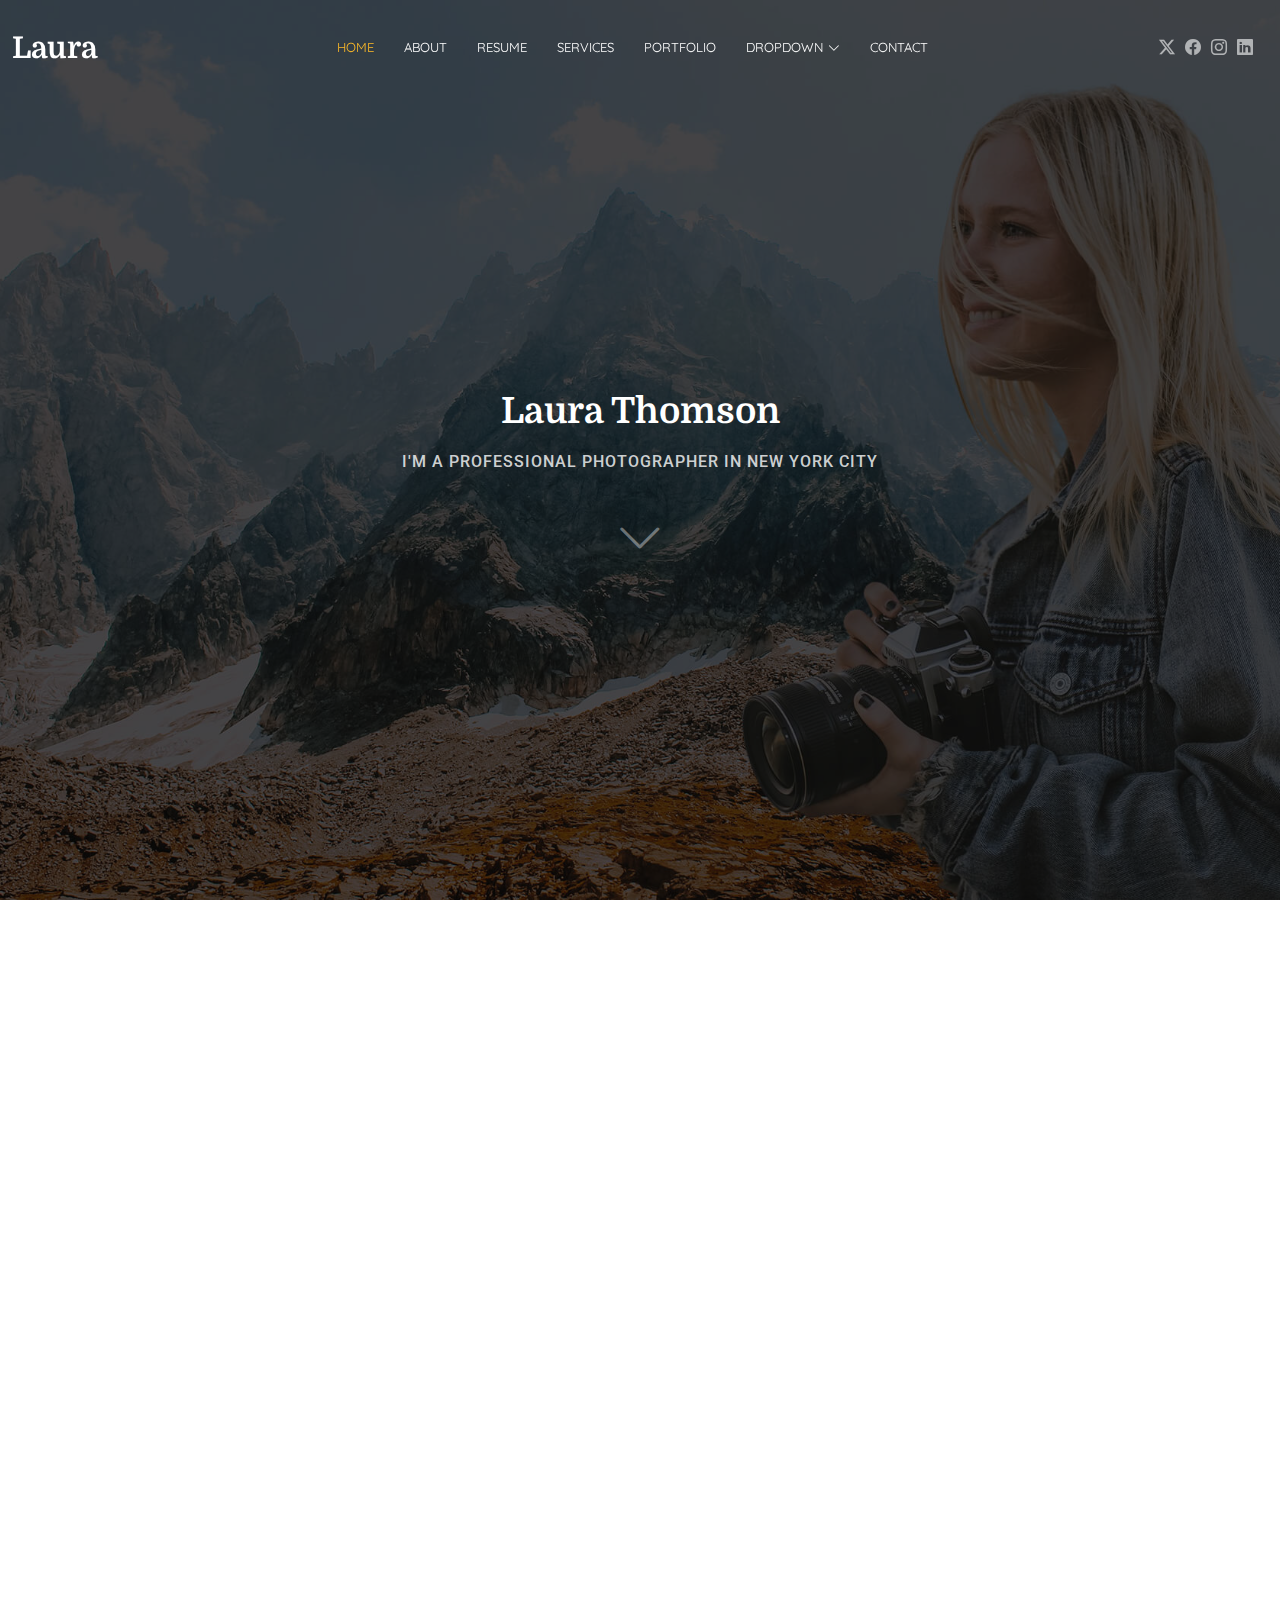
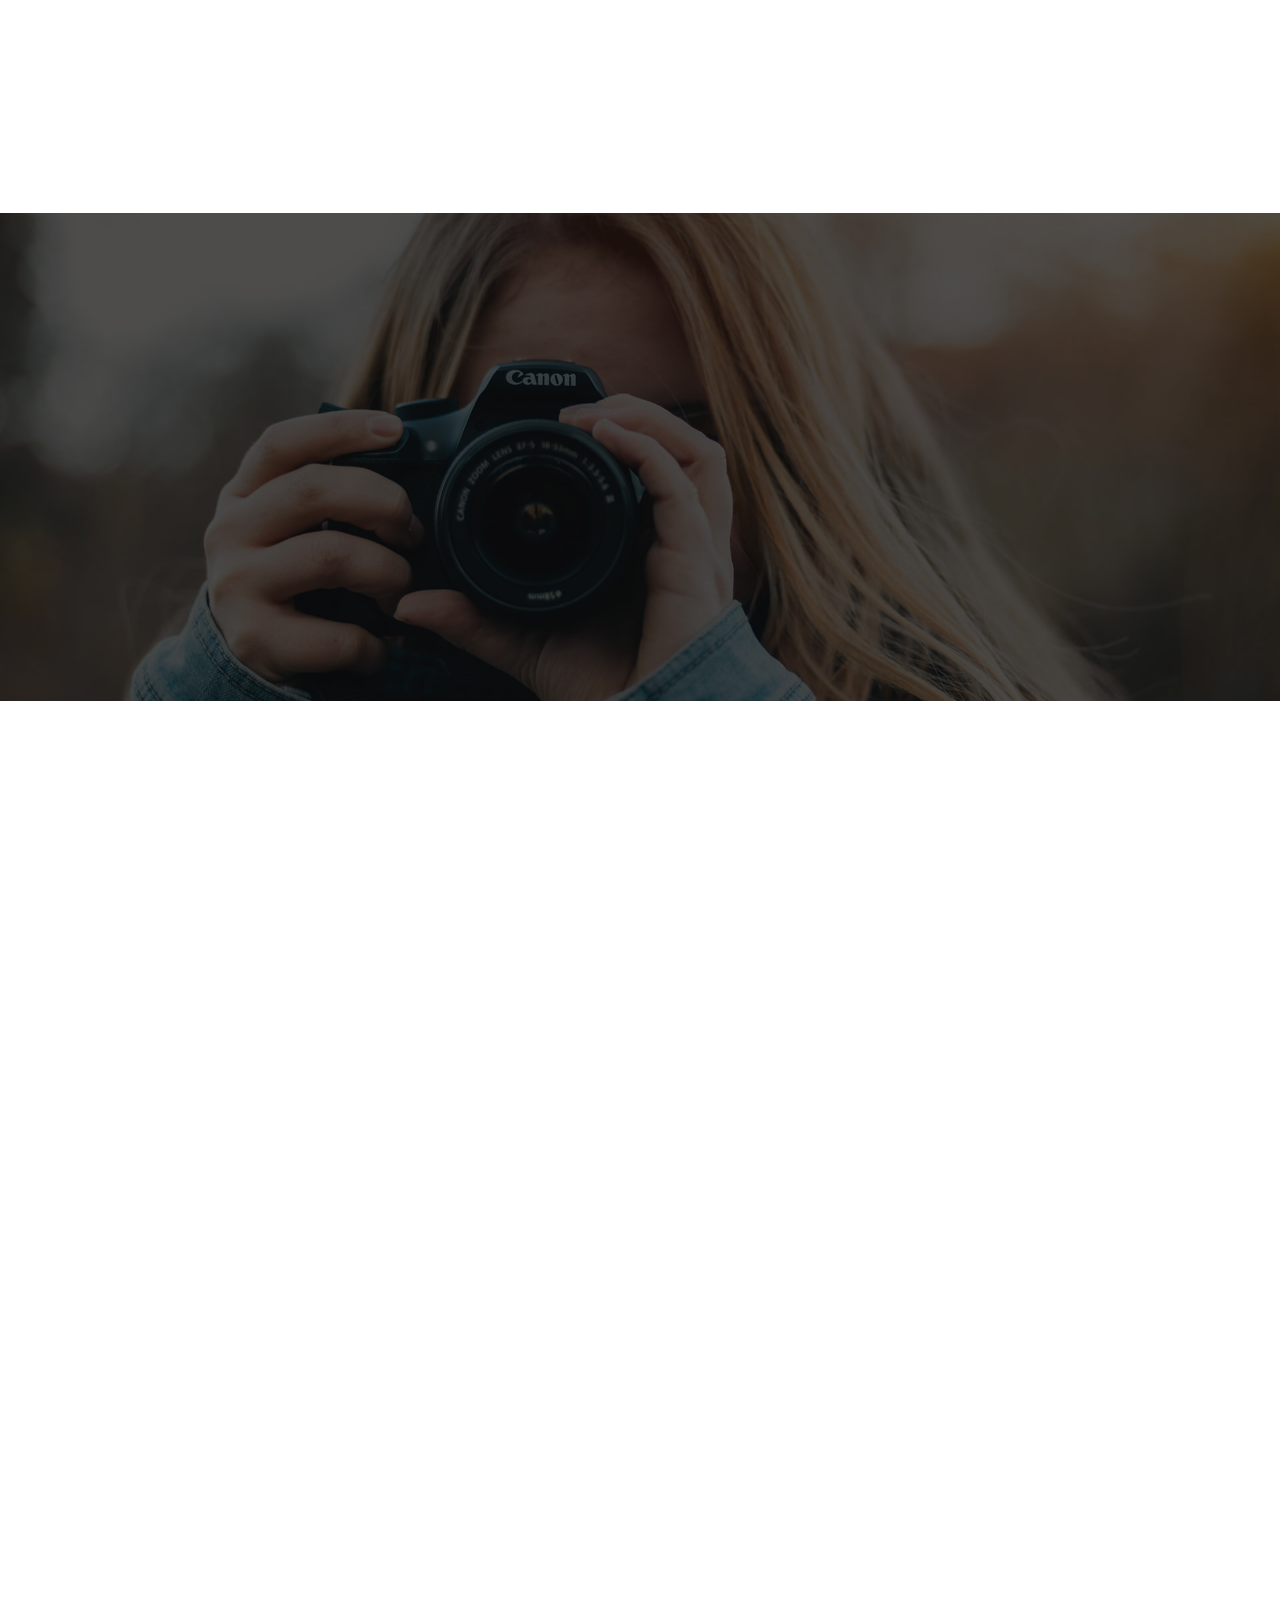
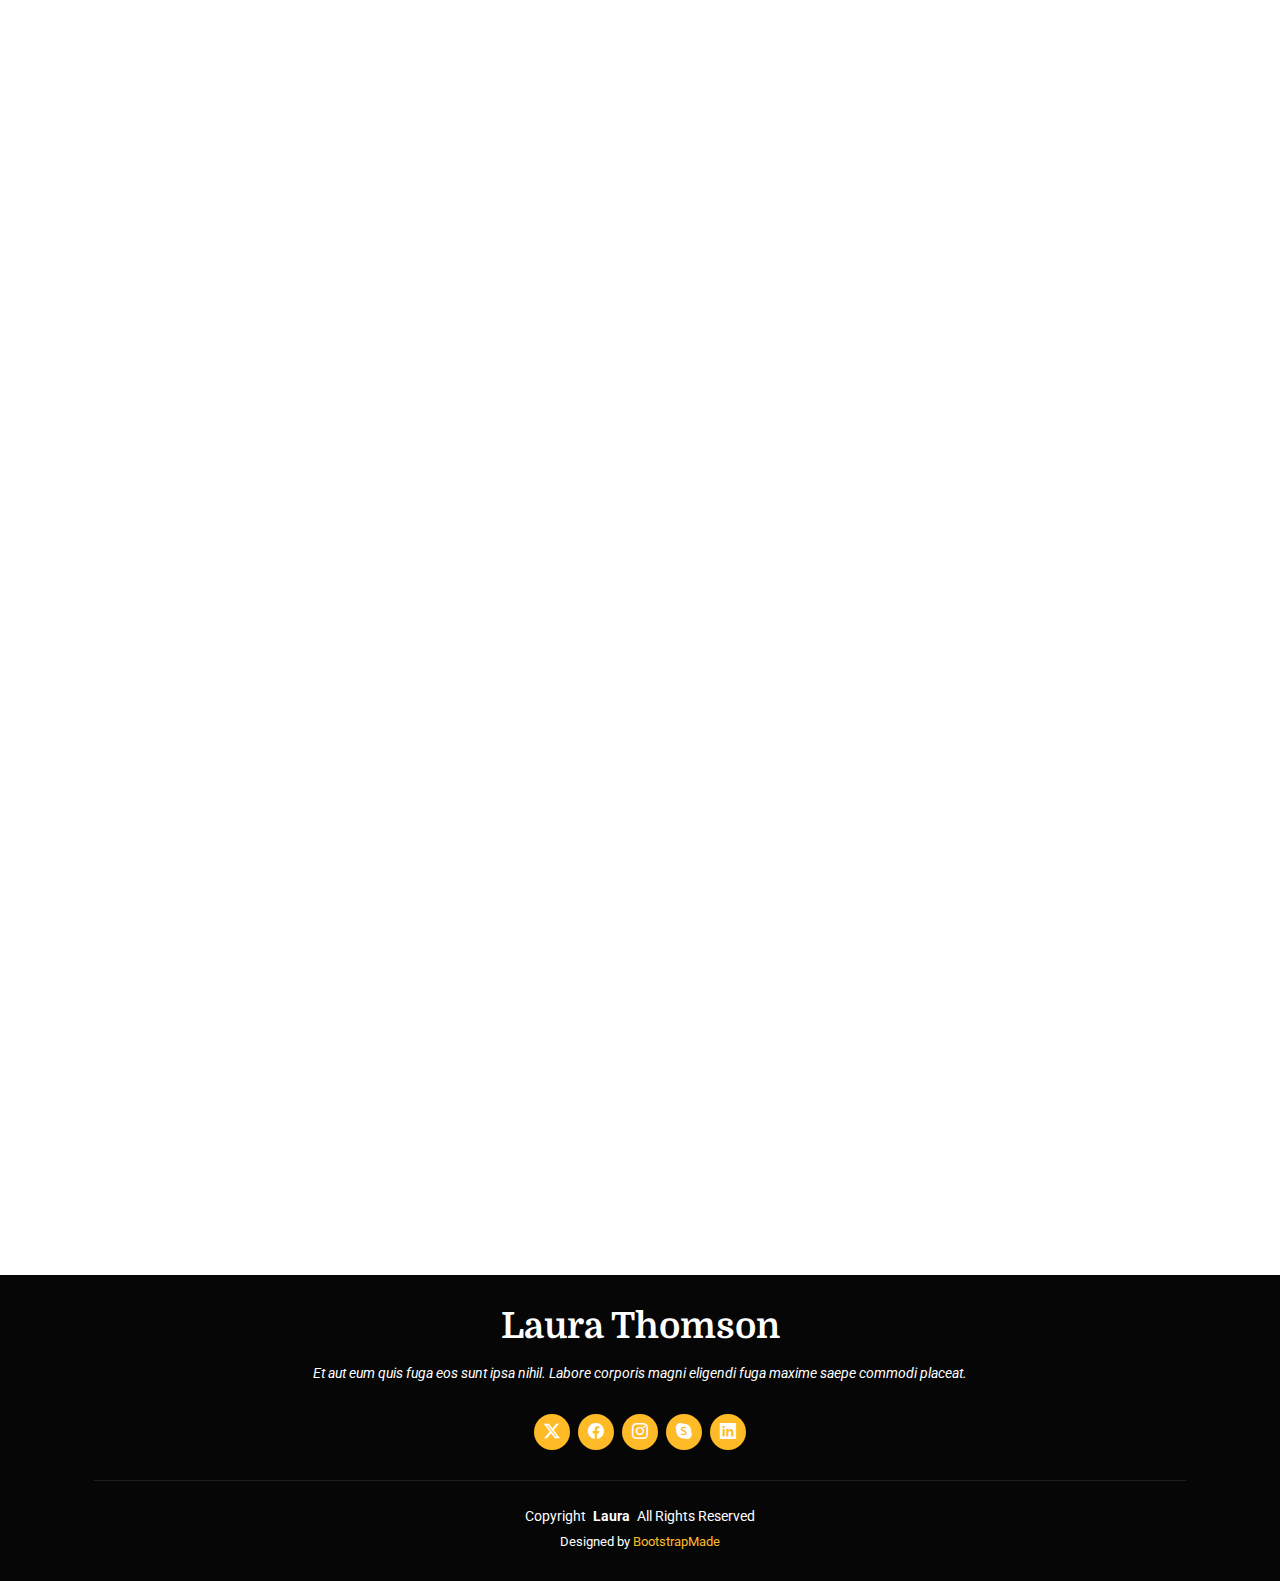
<file: index.html>
<!DOCTYPE html>
<html lang="en">

<head>
  <meta charset="utf-8">
  <meta content="width=device-width, initial-scale=1.0" name="viewport">
  <title>Index - Laura Bootstrap Template</title>
  <meta name="description" content="">
  <meta name="keywords" content="">

  <!-- Favicons -->
  <link href="assets/img/favicon.png" rel="icon">
  <link href="assets/img/apple-touch-icon.png" rel="apple-touch-icon">

  <!-- Fonts -->
  <link href="https://fonts.googleapis.com" rel="preconnect">
  <link href="https://fonts.gstatic.com" rel="preconnect" crossorigin>
  <link href="https://fonts.googleapis.com/css2?family=Roboto:ital,wght@0,100;0,300;0,400;0,500;0,700;0,900;1,100;1,300;1,400;1,500;1,700;1,900&family=Quicksand:wght@300;400;500;600;700&family=Domine:wght@400;500;600;700&display=swap" rel="stylesheet">

  <!-- Vendor CSS Files -->
  <link href="assets/vendor/bootstrap/css/bootstrap.min.css" rel="stylesheet">
  <link href="assets/vendor/bootstrap-icons/bootstrap-icons.css" rel="stylesheet">
  <link href="assets/vendor/aos/aos.css" rel="stylesheet">
  <link href="assets/vendor/swiper/swiper-bundle.min.css" rel="stylesheet">
  <link href="assets/vendor/glightbox/css/glightbox.min.css" rel="stylesheet">

  <!-- Main CSS File -->
  <link href="assets/css/main.css" rel="stylesheet">

  <!-- =======================================================
  * Template Name: Laura
  * Template URL: https://bootstrapmade.com/laura-free-creative-bootstrap-theme/
  * Updated: Aug 07 2024 with Bootstrap v5.3.3
  * Author: BootstrapMade.com
  * License: https://bootstrapmade.com/license/
  ======================================================== -->
</head>

<body class="index-page">

  <header id="header" class="header d-flex align-items-center fixed-top">
    <div class="container-fluid position-relative d-flex align-items-center justify-content-between">

      <a href="index.html" class="logo d-flex align-items-center me-auto me-xl-0">
        <!-- Uncomment the line below if you also wish to use an image logo -->
        <!-- <img src="assets/img/logo.png" alt=""> -->
        <h1 class="sitename">Laura</h1>
      </a>

      <nav id="navmenu" class="navmenu">
        <ul>
          <li><a href="#hero" class="active">Home</a></li>
          <li><a href="#about">About</a></li>
          <li><a href="#resume">Resume</a></li>
          <li><a href="#services">Services</a></li>
          <li><a href="#portfolio">Portfolio</a></li>
          <li class="dropdown"><a href="#"><span>Dropdown</span> <i class="bi bi-chevron-down toggle-dropdown"></i></a>
            <ul>
              <li><a href="#">Dropdown 1</a></li>
              <li class="dropdown"><a href="#"><span>Deep Dropdown</span> <i class="bi bi-chevron-down toggle-dropdown"></i></a>
                <ul>
                  <li><a href="#">Deep Dropdown 1</a></li>
                  <li><a href="#">Deep Dropdown 2</a></li>
                  <li><a href="#">Deep Dropdown 3</a></li>
                  <li><a href="#">Deep Dropdown 4</a></li>
                  <li><a href="#">Deep Dropdown 5</a></li>
                </ul>
              </li>
              <li><a href="#">Dropdown 2</a></li>
              <li><a href="#">Dropdown 3</a></li>
              <li><a href="#">Dropdown 4</a></li>
            </ul>
          </li>
          <li><a href="#contact">Contact</a></li>
        </ul>
        <i class="mobile-nav-toggle d-xl-none bi bi-list"></i>
      </nav>

      <div class="header-social-links">
        <a href="#" class="twitter"><i class="bi bi-twitter-x"></i></a>
        <a href="#" class="facebook"><i class="bi bi-facebook"></i></a>
        <a href="#" class="instagram"><i class="bi bi-instagram"></i></a>
        <a href="#" class="linkedin"><i class="bi bi-linkedin"></i></a>
      </div>

    </div>
  </header>

  <main class="main">

    <!-- Hero Section -->
    <section id="hero" class="hero section dark-background">

      <img src="assets/img/hero-bg.jpg" alt="" data-aos="fade-in">

      <div class="container text-center" data-aos="fade-up" data-aos-delay="100">
        <h2>Laura Thomson</h2>
        <p>I'M A PROFESSIONAL PHOTOGRAPHER IN NEW YORK CITY</p>
        <a href="#about" class="btn-scroll" title="Scroll Down"><i class="bi bi-chevron-down"></i></a>
      </div>

    </section><!-- /Hero Section -->

    <!-- About Section -->
    <section id="about" class="about section">

      <!-- Section Title -->
      <div class="container section-title" data-aos="fade-up">
        <span class="description-title">About me</span>
        <h2>About Me</h2>
        <p>Necessitatibus eius consequatur ex aliquid fuga eum quidem sint consectetur velit</p>
      </div><!-- End Section Title -->

      <div class="container" data-aos="fade-up" data-aos-delay="100">

        <div class="row gy-4 justify-content-center">
          <div class="col-lg-4">
            <img src="assets/img/profile-img.jpg" class="img-fluid" alt="">
          </div>
          <div class="col-lg-8 content">
            <h2>UI/UX Designer &amp; Web Developer.</h2>
            <p class="fst-italic py-3">
              Lorem ipsum dolor sit amet, consectetur adipiscing elit, sed do eiusmod tempor incididunt ut labore et dolore
              magna aliqua.
            </p>
            <div class="row">
              <div class="col-lg-6">
                <ul>
                  <li><i class="bi bi-chevron-right"></i> <strong>Birthday:</strong> <span>1 May 1995</span></li>
                  <li><i class="bi bi-chevron-right"></i> <strong>Website:</strong> <span>www.example.com</span></li>
                  <li><i class="bi bi-chevron-right"></i> <strong>Phone:</strong> <span>+123 456 7890</span></li>
                  <li><i class="bi bi-chevron-right"></i> <strong>City:</strong> <span>New York, USA</span></li>
                </ul>
              </div>
              <div class="col-lg-6">
                <ul>
                  <li><i class="bi bi-chevron-right"></i> <strong>Age:</strong> <span>30</span></li>
                  <li><i class="bi bi-chevron-right"></i> <strong>Degree:</strong> <span>Master</span></li>
                  <li><i class="bi bi-chevron-right"></i> <strong>Email:</strong> <span>email@example.com</span></li>
                  <li><i class="bi bi-chevron-right"></i> <strong>Freelance:</strong> <span>Available</span></li>
                </ul>
              </div>
            </div>
            <p class="py-3">
              Officiis eligendi itaque labore et dolorum mollitia officiis optio vero. Quisquam sunt adipisci omnis et ut. Nulla accusantium dolor incidunt officia tempore. Et eius omnis.
              Cupiditate ut dicta maxime officiis quidem quia. Sed et consectetur qui quia repellendus itaque neque.
            </p>
          </div>
        </div>

      </div>

    </section><!-- /About Section -->

    <!-- Resume Section -->
    <section id="resume" class="resume section">

      <!-- Section Title -->
      <div class="container section-title" data-aos="fade-up">
        <span class="description-title">Muy Resume</span>
        <h2>My Resume</h2>
        <p>Necessitatibus eius consequatur ex aliquid fuga eum quidem sint consectetur velit</p>
      </div><!-- End Section Title -->

      <div class="container">

        <div class="row">

          <div class="col-lg-6" data-aos="fade-up" data-aos-delay="100">
            <h3 class="resume-title">Sumary</h3>

            <div class="resume-item pb-0">
              <h4>Brandon Johnson</h4>
              <p><em>Innovative and deadline-driven Graphic Designer with 3+ years of experience designing and developing user-centered digital/print marketing material from initial concept to final, polished deliverable.</em></p>
              <ul>
                <li>Portland par 127,Orlando, FL</li>
                <li>(123) 456-7891</li>
                <li>alice.barkley@example.com</li>
              </ul>
            </div><!-- Edn Resume Item -->

            <h3 class="resume-title">Education</h3>
            <div class="resume-item">
              <h4>Master of Fine Arts &amp; Graphic Design</h4>
              <h5>2015 - 2016</h5>
              <p><em>Rochester Institute of Technology, Rochester, NY</em></p>
              <p>Qui deserunt veniam. Et sed aliquam labore tempore sed quisquam iusto autem sit. Ea vero voluptatum qui ut dignissimos deleniti nerada porti sand markend</p>
            </div><!-- Edn Resume Item -->

            <div class="resume-item">
              <h4>Bachelor of Fine Arts &amp; Graphic Design</h4>
              <h5>2010 - 2014</h5>
              <p><em>Rochester Institute of Technology, Rochester, NY</em></p>
              <p>Quia nobis sequi est occaecati aut. Repudiandae et iusto quae reiciendis et quis Eius vel ratione eius unde vitae rerum voluptates asperiores voluptatem Earum molestiae consequatur neque etlon sader mart dila</p>
            </div><!-- Edn Resume Item -->

          </div>

          <div class="col-lg-6" data-aos="fade-up" data-aos-delay="200">
            <h3 class="resume-title">Professional Experience</h3>
            <div class="resume-item">
              <h4>Senior graphic design specialist</h4>
              <h5>2019 - Present</h5>
              <p><em>Experion, New York, NY </em></p>
              <ul>
                <li>Lead in the design, development, and implementation of the graphic, layout, and production communication materials</li>
                <li>Delegate tasks to the 7 members of the design team and provide counsel on all aspects of the project. </li>
                <li>Supervise the assessment of all graphic materials in order to ensure quality and accuracy of the design</li>
                <li>Oversee the efficient use of production project budgets ranging from $2,000 - $25,000</li>
              </ul>
            </div><!-- Edn Resume Item -->

            <div class="resume-item">
              <h4>Graphic design specialist</h4>
              <h5>2017 - 2018</h5>
              <p><em>Stepping Stone Advertising, New York, NY</em></p>
              <ul>
                <li>Developed numerous marketing programs (logos, brochures,infographics, presentations, and advertisements).</li>
                <li>Managed up to 5 projects or tasks at a given time while under pressure</li>
                <li>Recommended and consulted with clients on the most appropriate graphic design</li>
                <li>Created 4+ design presentations and proposals a month for clients and account managers</li>
              </ul>
            </div><!-- Edn Resume Item -->

          </div>

        </div>

      </div>

    </section><!-- /Resume Section -->

    <!-- Services Section -->
    <section id="services" class="services section">

      <!-- Section Title -->
      <div class="container section-title" data-aos="fade-up">
        <span class="description-title">My Services</span>
        <h2>My Services</h2>
        <p>Necessitatibus eius consequatur ex aliquid fuga eum quidem sint consectetur velit</p>
      </div><!-- End Section Title -->

      <div class="container">

        <div class="row gy-4">

          <div class="col-xl-3 col-md-6 d-flex" data-aos="fade-up" data-aos-delay="100">
            <div class="service-item position-relative">
              <div class="icon"><i class="bi bi-activity icon"></i></div>
              <h4><a href="" class="stretched-link">Lorem Ipsum</a></h4>
              <p>Voluptatum deleniti atque corrupti quos dolores et quas molestias excepturi</p>
            </div>
          </div><!-- End Service Item -->

          <div class="col-xl-3 col-md-6 d-flex" data-aos="fade-up" data-aos-delay="200">
            <div class="service-item position-relative">
              <div class="icon"><i class="bi bi-bounding-box-circles icon"></i></div>
              <h4><a href="" class="stretched-link">Sed ut perspici</a></h4>
              <p>Duis aute irure dolor in reprehenderit in voluptate velit esse cillum dolore</p>
            </div>
          </div><!-- End Service Item -->

          <div class="col-xl-3 col-md-6 d-flex" data-aos="fade-up" data-aos-delay="300">
            <div class="service-item position-relative">
              <div class="icon"><i class="bi bi-calendar4-week icon"></i></div>
              <h4><a href="" class="stretched-link">Magni Dolores</a></h4>
              <p>Excepteur sint occaecat cupidatat non proident, sunt in culpa qui officia</p>
            </div>
          </div><!-- End Service Item -->

          <div class="col-xl-3 col-md-6 d-flex" data-aos="fade-up" data-aos-delay="400">
            <div class="service-item position-relative">
              <div class="icon"><i class="bi bi-broadcast icon"></i></div>
              <h4><a href="" class="stretched-link">Nemo Enim</a></h4>
              <p>At vero eos et accusamus et iusto odio dignissimos ducimus qui blanditiis</p>
            </div>
          </div><!-- End Service Item -->

        </div>

      </div>

    </section><!-- /Services Section -->

    <!-- Testimonials Section -->
    <section id="testimonials" class="testimonials section dark-background">

      <img src="assets/img/testimonials-bg.jpg" class="testimonials-bg" alt="">

      <div class="container" data-aos="fade-up" data-aos-delay="100">

        <div class="swiper init-swiper">
          <script type="application/json" class="swiper-config">
            {
              "loop": true,
              "speed": 600,
              "autoplay": {
                "delay": 5000
              },
              "slidesPerView": "auto",
              "pagination": {
                "el": ".swiper-pagination",
                "type": "bullets",
                "clickable": true
              }
            }
          </script>
          <div class="swiper-wrapper">

            <div class="swiper-slide">
              <div class="testimonial-item">
                <img src="assets/img/testimonials/testimonials-1.jpg" class="testimonial-img" alt="">
                <h3>Saul Goodman</h3>
                <h4>Ceo &amp; Founder</h4>
                <div class="stars">
                  <i class="bi bi-star-fill"></i><i class="bi bi-star-fill"></i><i class="bi bi-star-fill"></i><i class="bi bi-star-fill"></i><i class="bi bi-star-fill"></i>
                </div>
                <p>
                  <i class="bi bi-quote quote-icon-left"></i>
                  <span>Proin iaculis purus consequat sem cure digni ssim donec porttitora entum suscipit rhoncus. Accusantium quam, ultricies eget id, aliquam eget nibh et. Maecen aliquam, risus at semper.</span>
                  <i class="bi bi-quote quote-icon-right"></i>
                </p>
              </div>
            </div><!-- End testimonial item -->

            <div class="swiper-slide">
              <div class="testimonial-item">
                <img src="assets/img/testimonials/testimonials-2.jpg" class="testimonial-img" alt="">
                <h3>Sara Wilsson</h3>
                <h4>Designer</h4>
                <div class="stars">
                  <i class="bi bi-star-fill"></i><i class="bi bi-star-fill"></i><i class="bi bi-star-fill"></i><i class="bi bi-star-fill"></i><i class="bi bi-star-fill"></i>
                </div>
                <p>
                  <i class="bi bi-quote quote-icon-left"></i>
                  <span>Export tempor illum tamen malis malis eram quae irure esse labore quem cillum quid cillum eram malis quorum velit fore eram velit sunt aliqua noster fugiat irure amet legam anim culpa.</span>
                  <i class="bi bi-quote quote-icon-right"></i>
                </p>
              </div>
            </div><!-- End testimonial item -->

            <div class="swiper-slide">
              <div class="testimonial-item">
                <img src="assets/img/testimonials/testimonials-3.jpg" class="testimonial-img" alt="">
                <h3>Jena Karlis</h3>
                <h4>Store Owner</h4>
                <div class="stars">
                  <i class="bi bi-star-fill"></i><i class="bi bi-star-fill"></i><i class="bi bi-star-fill"></i><i class="bi bi-star-fill"></i><i class="bi bi-star-fill"></i>
                </div>
                <p>
                  <i class="bi bi-quote quote-icon-left"></i>
                  <span>Enim nisi quem export duis labore cillum quae magna enim sint quorum nulla quem veniam duis minim tempor labore quem eram duis noster aute amet eram fore quis sint minim.</span>
                  <i class="bi bi-quote quote-icon-right"></i>
                </p>
              </div>
            </div><!-- End testimonial item -->

            <div class="swiper-slide">
              <div class="testimonial-item">
                <img src="assets/img/testimonials/testimonials-4.jpg" class="testimonial-img" alt="">
                <h3>Matt Brandon</h3>
                <h4>Freelancer</h4>
                <div class="stars">
                  <i class="bi bi-star-fill"></i><i class="bi bi-star-fill"></i><i class="bi bi-star-fill"></i><i class="bi bi-star-fill"></i><i class="bi bi-star-fill"></i>
                </div>
                <p>
                  <i class="bi bi-quote quote-icon-left"></i>
                  <span>Fugiat enim eram quae cillum dolore dolor amet nulla culpa multos export minim fugiat minim velit minim dolor enim duis veniam ipsum anim magna sunt elit fore quem dolore labore illum veniam.</span>
                  <i class="bi bi-quote quote-icon-right"></i>
                </p>
              </div>
            </div><!-- End testimonial item -->

            <div class="swiper-slide">
              <div class="testimonial-item">
                <img src="assets/img/testimonials/testimonials-5.jpg" class="testimonial-img" alt="">
                <h3>John Larson</h3>
                <h4>Entrepreneur</h4>
                <div class="stars">
                  <i class="bi bi-star-fill"></i><i class="bi bi-star-fill"></i><i class="bi bi-star-fill"></i><i class="bi bi-star-fill"></i><i class="bi bi-star-fill"></i>
                </div>
                <p>
                  <i class="bi bi-quote quote-icon-left"></i>
                  <span>Quis quorum aliqua sint quem legam fore sunt eram irure aliqua veniam tempor noster veniam enim culpa labore duis sunt culpa nulla illum cillum fugiat legam esse veniam culpa fore nisi cillum quid.</span>
                  <i class="bi bi-quote quote-icon-right"></i>
                </p>
              </div>
            </div><!-- End testimonial item -->

          </div>
          <div class="swiper-pagination"></div>
        </div>

      </div>

    </section><!-- /Testimonials Section -->

    <!-- Portfolio Section -->
    <section id="portfolio" class="portfolio section">

      <!-- Section Title -->
      <div class="container section-title" data-aos="fade-up">
        <span class="description-title">Portfolio</span>
        <h2>Portfolio</h2>
        <p>Necessitatibus eius consequatur ex aliquid fuga eum quidem sint consectetur velit</p>
      </div><!-- End Section Title -->

      <div class="container-fluid">

        <div class="isotope-layout" data-default-filter="*" data-layout="masonry" data-sort="original-order">

          <ul class="portfolio-filters isotope-filters" data-aos="fade-up" data-aos-delay="100">
            <li data-filter="*" class="filter-active">All</li>
            <li data-filter=".filter-app">App</li>
            <li data-filter=".filter-product">Product</li>
            <li data-filter=".filter-branding">Branding</li>
            <li data-filter=".filter-books">Books</li>
          </ul><!-- End Portfolio Filters -->

          <div class="row g-0 isotope-container" data-aos="fade-up" data-aos-delay="200">

            <div class="col-xl-3 col-lg-4 col-md-6 portfolio-item isotope-item filter-app">
              <div class="portfolio-content h-100">
                <img src="assets/img/portfolio/app-1.jpg" class="img-fluid" alt="">
                <div class="portfolio-info">
                  <a href="assets/img/portfolio/app-1.jpg" data-gallery="portfolio-gallery-app" class="glightbox preview-link"><i class="bi bi-zoom-in"></i></a>
                  <a href="portfolio-details.html" title="More Details" class="details-link"><i class="bi bi-link-45deg"></i></a>
                </div>
              </div>
            </div><!-- End Portfolio Item -->

            <div class="col-xl-3 col-lg-4 col-md-6 portfolio-item isotope-item filter-product">
              <div class="portfolio-content h-100">
                <img src="assets/img/portfolio/product-1.jpg" class="img-fluid" alt="">
                <div class="portfolio-info">
                  <a href="assets/img/portfolio/product-1.jpg" data-gallery="portfolio-gallery-product" class="glightbox preview-link"><i class="bi bi-zoom-in"></i></a>
                  <a href="portfolio-details.html" title="More Details" class="details-link"><i class="bi bi-link-45deg"></i></a>
                </div>
              </div>
            </div><!-- End Portfolio Item -->

            <div class="col-xl-3 col-lg-4 col-md-6 portfolio-item isotope-item filter-branding">
              <div class="portfolio-content h-100">
                <img src="assets/img/portfolio/branding-1.jpg" class="img-fluid" alt="">
                <div class="portfolio-info">
                  <a href="assets/img/portfolio/branding-1.jpg" data-gallery="portfolio-gallery-branding" class="glightbox preview-link"><i class="bi bi-zoom-in"></i></a>
                  <a href="portfolio-details.html" title="More Details" class="details-link"><i class="bi bi-link-45deg"></i></a>
                </div>
              </div>
            </div><!-- End Portfolio Item -->

            <div class="col-xl-3 col-lg-4 col-md-6 portfolio-item isotope-item filter-books">
              <div class="portfolio-content h-100">
                <img src="assets/img/portfolio/books-1.jpg" class="img-fluid" alt="">
                <div class="portfolio-info">
                  <a href="assets/img/portfolio/books-1.jpg" data-gallery="portfolio-gallery-book" class="glightbox preview-link"><i class="bi bi-zoom-in"></i></a>
                  <a href="portfolio-details.html" title="More Details" class="details-link"><i class="bi bi-link-45deg"></i></a>
                </div>
              </div>
            </div><!-- End Portfolio Item -->

            <div class="col-xl-3 col-lg-4 col-md-6 portfolio-item isotope-item filter-app">
              <div class="portfolio-content h-100">
                <img src="assets/img/portfolio/app-2.jpg" class="img-fluid" alt="">
                <div class="portfolio-info">
                  <a href="assets/img/portfolio/app-2.jpg" data-gallery="portfolio-gallery-app" class="glightbox preview-link"><i class="bi bi-zoom-in"></i></a>
                  <a href="portfolio-details.html" title="More Details" class="details-link"><i class="bi bi-link-45deg"></i></a>
                </div>
              </div>
            </div><!-- End Portfolio Item -->

            <div class="col-xl-3 col-lg-4 col-md-6 portfolio-item isotope-item filter-product">
              <div class="portfolio-content h-100">
                <img src="assets/img/portfolio/product-2.jpg" class="img-fluid" alt="">
                <div class="portfolio-info">
                  <a href="assets/img/portfolio/product-2.jpg" data-gallery="portfolio-gallery-product" class="glightbox preview-link"><i class="bi bi-zoom-in"></i></a>
                  <a href="portfolio-details.html" title="More Details" class="details-link"><i class="bi bi-link-45deg"></i></a>
                </div>
              </div>
            </div><!-- End Portfolio Item -->

            <div class="col-xl-3 col-lg-4 col-md-6 portfolio-item isotope-item filter-branding">
              <div class="portfolio-content h-100">
                <img src="assets/img/portfolio/branding-2.jpg" class="img-fluid" alt="">
                <div class="portfolio-info">
                  <a href="assets/img/portfolio/branding-2.jpg" data-gallery="portfolio-gallery-branding" class="glightbox preview-link"><i class="bi bi-zoom-in"></i></a>
                  <a href="portfolio-details.html" title="More Details" class="details-link"><i class="bi bi-link-45deg"></i></a>
                </div>
              </div>
            </div><!-- End Portfolio Item -->

            <div class="col-xl-3 col-lg-4 col-md-6 portfolio-item isotope-item filter-books">
              <div class="portfolio-content h-100">
                <img src="assets/img/portfolio/books-2.jpg" class="img-fluid" alt="">
                <div class="portfolio-info">
                  <a href="assets/img/portfolio/books-2.jpg" data-gallery="portfolio-gallery-book" class="glightbox preview-link"><i class="bi bi-zoom-in"></i></a>
                  <a href="portfolio-details.html" title="More Details" class="details-link"><i class="bi bi-link-45deg"></i></a>
                </div>
              </div>
            </div><!-- End Portfolio Item -->

            <div class="col-xl-3 col-lg-4 col-md-6 portfolio-item isotope-item filter-app">
              <div class="portfolio-content h-100">
                <img src="assets/img/portfolio/app-3.jpg" class="img-fluid" alt="">
                <div class="portfolio-info">
                  <a href="assets/img/portfolio/app-3.jpg" data-gallery="portfolio-gallery-app" class="glightbox preview-link"><i class="bi bi-zoom-in"></i></a>
                  <a href="portfolio-details.html" title="More Details" class="details-link"><i class="bi bi-link-45deg"></i></a>
                </div>
              </div>
            </div><!-- End Portfolio Item -->

            <div class="col-xl-3 col-lg-4 col-md-6 portfolio-item isotope-item filter-product">
              <div class="portfolio-content h-100">
                <img src="assets/img/portfolio/product-3.jpg" class="img-fluid" alt="">
                <div class="portfolio-info">
                  <a href="assets/img/portfolio/product-3.jpg" data-gallery="portfolio-gallery-product" class="glightbox preview-link"><i class="bi bi-zoom-in"></i></a>
                  <a href="portfolio-details.html" title="More Details" class="details-link"><i class="bi bi-link-45deg"></i></a>
                </div>
              </div>
            </div><!-- End Portfolio Item -->

            <div class="col-xl-3 col-lg-4 col-md-6 portfolio-item isotope-item filter-branding">
              <div class="portfolio-content h-100">
                <img src="assets/img/portfolio/branding-3.jpg" class="img-fluid" alt="">
                <div class="portfolio-info">
                  <a href="assets/img/portfolio/branding-3.jpg" data-gallery="portfolio-gallery-branding" class="glightbox preview-link"><i class="bi bi-zoom-in"></i></a>
                  <a href="portfolio-details.html" title="More Details" class="details-link"><i class="bi bi-link-45deg"></i></a>
                </div>
              </div>
            </div><!-- End Portfolio Item -->

            <div class="col-xl-3 col-lg-4 col-md-6 portfolio-item isotope-item filter-books">
              <div class="portfolio-content h-100">
                <img src="assets/img/portfolio/books-3.jpg" class="img-fluid" alt="">
                <div class="portfolio-info">
                  <a href="assets/img/portfolio/books-3.jpg" data-gallery="portfolio-gallery-book" class="glightbox preview-link"><i class="bi bi-zoom-in"></i></a>
                  <a href="portfolio-details.html" title="More Details" class="details-link"><i class="bi bi-link-45deg"></i></a>
                </div>
              </div>
            </div><!-- End Portfolio Item -->

          </div><!-- End Portfolio Container -->

        </div>

      </div>

    </section><!-- /Portfolio Section -->

    <!-- Pricing Section -->
    <section id="pricing" class="pricing section">

      <!-- Section Title -->
      <div class="container section-title" data-aos="fade-up">
        <span class="description-title">Pricing</span>
        <h2>Pricing</h2>
        <p>Necessitatibus eius consequatur ex aliquid fuga eum quidem sint consectetur velit</p>
      </div><!-- End Section Title -->

      <div class="container">

        <div class="row gy-4">

          <div class="col-lg-4 col-md-6" data-aos="fade-up" data-aos-delay="100">
            <div class="pricing-item">
              <h3>Free</h3>
              <h4><sup>$</sup>0<span> / month</span></h4>
              <ul>
                <li>Aida dere</li>
                <li>Nec feugiat nisl</li>
                <li>Nulla at volutpat dola</li>
                <li class="na">Pharetra massa</li>
                <li class="na">Massa ultricies mi</li>
              </ul>
              <div class="btn-wrap">
                <a href="#" class="btn-buy">Buy Now</a>
              </div>
            </div>
          </div><!-- End Pricing Item -->

          <div class="col-lg-4 col-md-6" data-aos="fade-up" data-aos-delay="200">
            <div class="pricing-item recommended">
              <span class="recommended-badge">Recommended</span>
              <h3>Business</h3>
              <h4><sup>$</sup>19<span> / month</span></h4>
              <ul>
                <li>Aida dere</li>
                <li>Nec feugiat nisl</li>
                <li>Nulla at volutpat dola</li>
                <li>Pharetra massa</li>
                <li class="na">Massa ultricies mi</li>
              </ul>
              <div class="btn-wrap">
                <a href="#" class="btn-buy">Buy Now</a>
              </div>
            </div>
          </div><!-- End Pricing Item -->

          <div class="col-lg-4 col-md-6" data-aos="fade-up" data-aos-delay="300">
            <div class="pricing-item">
              <h3>Developer</h3>
              <h4><sup>$</sup>29<span> / month</span></h4>
              <ul>
                <li>Aida dere</li>
                <li>Nec feugiat nisl</li>
                <li>Nulla at volutpat dola</li>
                <li>Pharetra massa</li>
                <li>Massa ultricies mi</li>
              </ul>
              <div class="btn-wrap">
                <a href="#" class="btn-buy">Buy Now</a>
              </div>
            </div>
          </div><!-- End Pricing Item -->

        </div>

      </div>

    </section><!-- /Pricing Section -->

    <!-- Pricing 2 Section -->
    <section id="pricing-2" class="pricing-2 section">

      <div class="container" data-aos="fade-up" data-aos-delay="100">

        <div class="row gy-4 gx-lg-5">

          <div class="col-lg-6">
            <div class="pricing-item d-flex justify-content-between">
              <h3>Portrait Photography</h3>
              <h4>$160.00</h4>
            </div>
          </div><!-- End Pricing Item -->

          <div class="col-lg-6">
            <div class="pricing-item d-flex justify-content-between">
              <h3>Fashion Photography</h3>
              <h4>$300.00</h4>
            </div>
          </div><!-- End Pricing Item -->

          <div class="col-lg-6">
            <div class="pricing-item d-flex justify-content-between">
              <h3>Sports Photography</h3>
              <h4>$200.00</h4>
            </div>
          </div><!-- End Pricing Item -->

          <div class="col-lg-6">
            <div class="pricing-item d-flex justify-content-between">
              <h3>Still Life Photography</h3>
              <h4>$120.00</h4>
            </div>
          </div><!-- End Pricing Item -->

          <div class="col-lg-6">
            <div class="pricing-item d-flex justify-content-between">
              <h3>Wedding Photography</h3>
              <h4>$500.00</h4>
            </div>
          </div><!-- End Pricing Item -->

          <div class="col-lg-6">
            <div class="pricing-item d-flex justify-content-between">
              <h3>Photojournalism</h3>
              <h4>$200.00</h4>
            </div>
          </div><!-- End Pricing Item -->

        </div>

      </div>

    </section><!-- /Pricing 2 Section -->

    <!-- Gallery Section -->
    <section id="gallery" class="gallery section">

      <!-- Section Title -->
      <div class="container section-title" data-aos="fade-up">
        <span class="description-title">Gallery</span>
        <h2>Gallery</h2>
        <p>Necessitatibus eius consequatur ex aliquid fuga eum quidem sint consectetur velit</p>
      </div><!-- End Section Title -->

      <div class="container-fluid" data-aos="fade-up" data-aos-delay="100">

        <div class="row g-0">

          <div class="col-lg-3 col-md-4">
            <div class="gallery-item">
              <a href="assets/img/gallery/gallery-1.jpg" class="glightbox" data-gallery="images-gallery">
                <img src="assets/img/gallery/gallery-1.jpg" alt="" class="img-fluid">
              </a>
            </div>
          </div><!-- End Gallery Item -->

          <div class="col-lg-3 col-md-4">
            <div class="gallery-item">
              <a href="assets/img/gallery/gallery-2.jpg" class="glightbox" data-gallery="images-gallery">
                <img src="assets/img/gallery/gallery-2.jpg" alt="" class="img-fluid">
              </a>
            </div>
          </div><!-- End Gallery Item -->

          <div class="col-lg-3 col-md-4">
            <div class="gallery-item">
              <a href="assets/img/gallery/gallery-3.jpg" class="glightbox" data-gallery="images-gallery">
                <img src="assets/img/gallery/gallery-3.jpg" alt="" class="img-fluid">
              </a>
            </div>
          </div><!-- End Gallery Item -->

          <div class="col-lg-3 col-md-4">
            <div class="gallery-item">
              <a href="assets/img/gallery/gallery-4.jpg" class="glightbox" data-gallery="images-gallery">
                <img src="assets/img/gallery/gallery-4.jpg" alt="" class="img-fluid">
              </a>
            </div>
          </div><!-- End Gallery Item -->

          <div class="col-lg-3 col-md-4">
            <div class="gallery-item">
              <a href="assets/img/gallery/gallery-5.jpg" class="glightbox" data-gallery="images-gallery">
                <img src="assets/img/gallery/gallery-5.jpg" alt="" class="img-fluid">
              </a>
            </div>
          </div><!-- End Gallery Item -->

          <div class="col-lg-3 col-md-4">
            <div class="gallery-item">
              <a href="assets/img/gallery/gallery-6.jpg" class="glightbox" data-gallery="images-gallery">
                <img src="assets/img/gallery/gallery-6.jpg" alt="" class="img-fluid">
              </a>
            </div>
          </div><!-- End Gallery Item -->

          <div class="col-lg-3 col-md-4">
            <div class="gallery-item">
              <a href="assets/img/gallery/gallery-7.jpg" class="glightbox" data-gallery="images-gallery">
                <img src="assets/img/gallery/gallery-7.jpg" alt="" class="img-fluid">
              </a>
            </div>
          </div><!-- End Gallery Item -->

          <div class="col-lg-3 col-md-4">
            <div class="gallery-item">
              <a href="assets/img/gallery/gallery-8.jpg" class="glightbox" data-gallery="images-gallery">
                <img src="assets/img/gallery/gallery-8.jpg" alt="" class="img-fluid">
              </a>
            </div>
          </div><!-- End Gallery Item -->

        </div>

      </div>

    </section><!-- /Gallery Section -->

    <!-- Contact Section -->
    <section id="contact" class="contact section">

      <!-- Section Title -->
      <div class="container section-title" data-aos="fade-up">
        <span class="description-title">Contact</span>
        <h2>Contact</h2>
        <p>Necessitatibus eius consequatur ex aliquid fuga eum quidem sint consectetur velit</p>
      </div><!-- End Section Title -->

      <div class="container" data-aos="fade-up" data-aos-delay="100">

        <div class="row gy-4" data-aos="fade-up" data-aos-delay="200">

          <div class="col-lg-4">
            <div class="info-item d-flex flex-column justify-content-center align-items-center">
              <i class="bi bi-geo-alt"></i>
              <h3>Address</h3>
              <p>A108 Adam Street, New York, NY 535022</p>
            </div>
          </div><!-- End Info Item -->

          <div class="col-lg-4">
            <div class="info-item d-flex flex-column justify-content-center align-items-center info-item-borders">
              <i class="bi bi-telephone"></i>
              <h3>Call Us</h3>
              <p>+1 5589 55488 55</p>
            </div>
          </div><!-- End Info Item -->

          <div class="col-lg-4">
            <div class="info-item d-flex flex-column justify-content-center align-items-center">
              <i class="bi bi-envelope"></i>
              <h3>Email Us</h3>
              <p>info@example.com</p>
            </div>
          </div><!-- End Info Item -->

        </div>

        <form action="forms/contact.php" method="post" class="php-email-form" data-aos="fade-up" data-aos-delay="300">
          <div class="row gy-4">

            <div class="col-md-6">
              <input type="text" name="name" class="form-control" placeholder="Your Name" required="">
            </div>

            <div class="col-md-6 ">
              <input type="email" class="form-control" name="email" placeholder="Your Email" required="">
            </div>

            <div class="col-md-12">
              <input type="text" class="form-control" name="subject" placeholder="Subject" required="">
            </div>

            <div class="col-md-12">
              <textarea class="form-control" name="message" rows="6" placeholder="Message" required=""></textarea>
            </div>

            <div class="col-md-12 text-center">
              <div class="loading">Loading</div>
              <div class="error-message"></div>
              <div class="sent-message">Your message has been sent. Thank you!</div>

              <button type="submit">Send Message</button>
            </div>

          </div>
        </form><!-- End Contact Form -->

      </div>

    </section><!-- /Contact Section -->

  </main>

  <footer id="footer" class="footer position-relative dark-background">
    <div class="container">
      <h3 class="sitename">Laura Thomson<br></h3>
      <p>Et aut eum quis fuga eos sunt ipsa nihil. Labore corporis magni eligendi fuga maxime saepe commodi placeat.</p>
      <div class="social-links d-flex justify-content-center">
        <a href=""><i class="bi bi-twitter-x"></i></a>
        <a href=""><i class="bi bi-facebook"></i></a>
        <a href=""><i class="bi bi-instagram"></i></a>
        <a href=""><i class="bi bi-skype"></i></a>
        <a href=""><i class="bi bi-linkedin"></i></a>
      </div>
      <div class="container">
        <div class="copyright">
          <span>Copyright</span> <strong class="px-1 sitename">Laura</strong> <span>All Rights Reserved</span>
        </div>
        <div class="credits">
          <!-- All the links in the footer should remain intact. -->
          <!-- You can delete the links only if you've purchased the pro version. -->
          <!-- Licensing information: https://bootstrapmade.com/license/ -->
          <!-- Purchase the pro version with working PHP/AJAX contact form: [buy-url] -->
          Designed by <a href="https://bootstrapmade.com/">BootstrapMade</a>
        </div>
      </div>
    </div>
  </footer>

  <!-- Scroll Top -->
  <a href="#" id="scroll-top" class="scroll-top d-flex align-items-center justify-content-center"><i class="bi bi-arrow-up-short"></i></a>

  <!-- Preloader -->
  <div id="preloader"></div>

  <!-- Vendor JS Files -->
  <script src="assets/vendor/bootstrap/js/bootstrap.bundle.min.js"></script>
  <script src="assets/vendor/php-email-form/validate.js"></script>
  <script src="assets/vendor/aos/aos.js"></script>
  <script src="assets/vendor/swiper/swiper-bundle.min.js"></script>
  <script src="assets/vendor/glightbox/js/glightbox.min.js"></script>
  <script src="assets/vendor/imagesloaded/imagesloaded.pkgd.min.js"></script>
  <script src="assets/vendor/isotope-layout/isotope.pkgd.min.js"></script>

  <!-- Main JS File -->
  <script src="assets/js/main.js"></script>

</body>

</html>
</file>
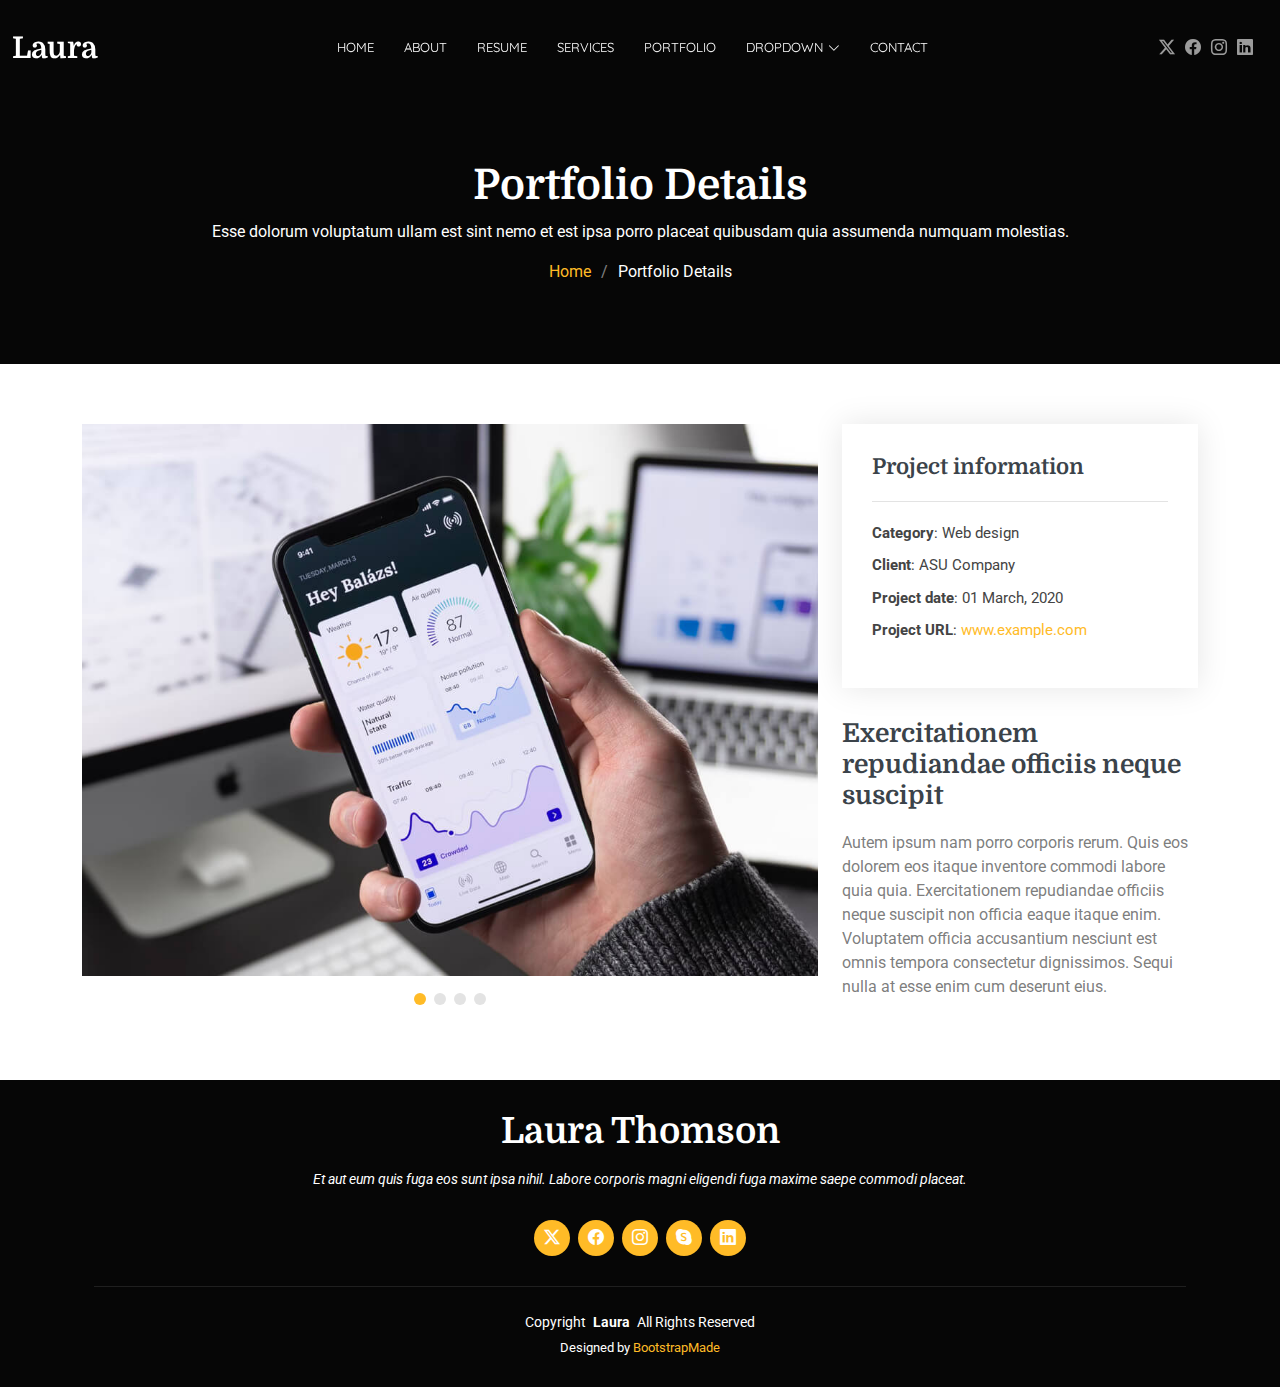
<file: portfolio-details.html>
<!DOCTYPE html>
<html lang="en">

<head>
  <meta charset="utf-8">
  <meta content="width=device-width, initial-scale=1.0" name="viewport">
  <title>Portfolio Details - Laura Bootstrap Template</title>
  <meta name="description" content="">
  <meta name="keywords" content="">

  <!-- Favicons -->
  <link href="assets/img/favicon.png" rel="icon">
  <link href="assets/img/apple-touch-icon.png" rel="apple-touch-icon">

  <!-- Fonts -->
  <link href="https://fonts.googleapis.com" rel="preconnect">
  <link href="https://fonts.gstatic.com" rel="preconnect" crossorigin>
  <link href="https://fonts.googleapis.com/css2?family=Roboto:ital,wght@0,100;0,300;0,400;0,500;0,700;0,900;1,100;1,300;1,400;1,500;1,700;1,900&family=Quicksand:wght@300;400;500;600;700&family=Domine:wght@400;500;600;700&display=swap" rel="stylesheet">

  <!-- Vendor CSS Files -->
  <link href="assets/vendor/bootstrap/css/bootstrap.min.css" rel="stylesheet">
  <link href="assets/vendor/bootstrap-icons/bootstrap-icons.css" rel="stylesheet">
  <link href="assets/vendor/aos/aos.css" rel="stylesheet">
  <link href="assets/vendor/swiper/swiper-bundle.min.css" rel="stylesheet">
  <link href="assets/vendor/glightbox/css/glightbox.min.css" rel="stylesheet">

  <!-- Main CSS File -->
  <link href="assets/css/main.css" rel="stylesheet">

  <!-- =======================================================
  * Template Name: Laura
  * Template URL: https://bootstrapmade.com/laura-free-creative-bootstrap-theme/
  * Updated: Aug 07 2024 with Bootstrap v5.3.3
  * Author: BootstrapMade.com
  * License: https://bootstrapmade.com/license/
  ======================================================== -->
</head>

<body class="portfolio-details-page">

  <header id="header" class="header d-flex align-items-center fixed-top">
    <div class="container-fluid position-relative d-flex align-items-center justify-content-between">

      <a href="index.html" class="logo d-flex align-items-center me-auto me-xl-0">
        <!-- Uncomment the line below if you also wish to use an image logo -->
        <!-- <img src="assets/img/logo.png" alt=""> -->
        <h1 class="sitename">Laura</h1>
      </a>

      <nav id="navmenu" class="navmenu">
        <ul>
          <li><a href="#hero">Home</a></li>
          <li><a href="#about">About</a></li>
          <li><a href="#resume">Resume</a></li>
          <li><a href="#services">Services</a></li>
          <li><a href="#portfolio">Portfolio</a></li>
          <li class="dropdown"><a href="#"><span>Dropdown</span> <i class="bi bi-chevron-down toggle-dropdown"></i></a>
            <ul>
              <li><a href="#">Dropdown 1</a></li>
              <li class="dropdown"><a href="#"><span>Deep Dropdown</span> <i class="bi bi-chevron-down toggle-dropdown"></i></a>
                <ul>
                  <li><a href="#">Deep Dropdown 1</a></li>
                  <li><a href="#">Deep Dropdown 2</a></li>
                  <li><a href="#">Deep Dropdown 3</a></li>
                  <li><a href="#">Deep Dropdown 4</a></li>
                  <li><a href="#">Deep Dropdown 5</a></li>
                </ul>
              </li>
              <li><a href="#">Dropdown 2</a></li>
              <li><a href="#">Dropdown 3</a></li>
              <li><a href="#">Dropdown 4</a></li>
            </ul>
          </li>
          <li><a href="#contact">Contact</a></li>
        </ul>
        <i class="mobile-nav-toggle d-xl-none bi bi-list"></i>
      </nav>

      <div class="header-social-links">
        <a href="#" class="twitter"><i class="bi bi-twitter-x"></i></a>
        <a href="#" class="facebook"><i class="bi bi-facebook"></i></a>
        <a href="#" class="instagram"><i class="bi bi-instagram"></i></a>
        <a href="#" class="linkedin"><i class="bi bi-linkedin"></i></a>
      </div>

    </div>
  </header>

  <main class="main">

    <!-- Page Title -->
    <div class="page-title dark-background">
      <div class="container position-relative">
        <h1>Portfolio Details</h1>
        <p>Esse dolorum voluptatum ullam est sint nemo et est ipsa porro placeat quibusdam quia assumenda numquam molestias.</p>
        <nav class="breadcrumbs">
          <ol>
            <li><a href="index.html">Home</a></li>
            <li class="current">Portfolio Details</li>
          </ol>
        </nav>
      </div>
    </div><!-- End Page Title -->

    <!-- Portfolio Details Section -->
    <section id="portfolio-details" class="portfolio-details section">

      <div class="container" data-aos="fade-up" data-aos-delay="100">

        <div class="row gy-4">

          <div class="col-lg-8">
            <div class="portfolio-details-slider swiper init-swiper">

              <script type="application/json" class="swiper-config">
                {
                  "loop": true,
                  "speed": 600,
                  "autoplay": {
                    "delay": 5000
                  },
                  "slidesPerView": "auto",
                  "pagination": {
                    "el": ".swiper-pagination",
                    "type": "bullets",
                    "clickable": true
                  }
                }
              </script>

              <div class="swiper-wrapper align-items-center">

                <div class="swiper-slide">
                  <img src="assets/img/portfolio/app-1.jpg" alt="">
                </div>

                <div class="swiper-slide">
                  <img src="assets/img/portfolio/product-1.jpg" alt="">
                </div>

                <div class="swiper-slide">
                  <img src="assets/img/portfolio/branding-1.jpg" alt="">
                </div>

                <div class="swiper-slide">
                  <img src="assets/img/portfolio/books-1.jpg" alt="">
                </div>

              </div>
              <div class="swiper-pagination"></div>
            </div>
          </div>

          <div class="col-lg-4">
            <div class="portfolio-info" data-aos="fade-up" data-aos-delay="200">
              <h3>Project information</h3>
              <ul>
                <li><strong>Category</strong>: Web design</li>
                <li><strong>Client</strong>: ASU Company</li>
                <li><strong>Project date</strong>: 01 March, 2020</li>
                <li><strong>Project URL</strong>: <a href="#">www.example.com</a></li>
              </ul>
            </div>
            <div class="portfolio-description" data-aos="fade-up" data-aos-delay="300">
              <h2>Exercitationem repudiandae officiis neque suscipit</h2>
              <p>
                Autem ipsum nam porro corporis rerum. Quis eos dolorem eos itaque inventore commodi labore quia quia. Exercitationem repudiandae officiis neque suscipit non officia eaque itaque enim. Voluptatem officia accusantium nesciunt est omnis tempora consectetur dignissimos. Sequi nulla at esse enim cum deserunt eius.
              </p>
            </div>
          </div>

        </div>

      </div>

    </section><!-- /Portfolio Details Section -->

  </main>

  <footer id="footer" class="footer position-relative dark-background">
    <div class="container">
      <h3 class="sitename">Laura Thomson<br></h3>
      <p>Et aut eum quis fuga eos sunt ipsa nihil. Labore corporis magni eligendi fuga maxime saepe commodi placeat.</p>
      <div class="social-links d-flex justify-content-center">
        <a href=""><i class="bi bi-twitter-x"></i></a>
        <a href=""><i class="bi bi-facebook"></i></a>
        <a href=""><i class="bi bi-instagram"></i></a>
        <a href=""><i class="bi bi-skype"></i></a>
        <a href=""><i class="bi bi-linkedin"></i></a>
      </div>
      <div class="container">
        <div class="copyright">
          <span>Copyright</span> <strong class="px-1 sitename">Laura</strong> <span>All Rights Reserved</span>
        </div>
        <div class="credits">
          <!-- All the links in the footer should remain intact. -->
          <!-- You can delete the links only if you've purchased the pro version. -->
          <!-- Licensing information: https://bootstrapmade.com/license/ -->
          <!-- Purchase the pro version with working PHP/AJAX contact form: [buy-url] -->
          Designed by <a href="https://bootstrapmade.com/">BootstrapMade</a>
        </div>
      </div>
    </div>
  </footer>

  <!-- Scroll Top -->
  <a href="#" id="scroll-top" class="scroll-top d-flex align-items-center justify-content-center"><i class="bi bi-arrow-up-short"></i></a>

  <!-- Preloader -->
  <div id="preloader"></div>

  <!-- Vendor JS Files -->
  <script src="assets/vendor/bootstrap/js/bootstrap.bundle.min.js"></script>
  <script src="assets/vendor/php-email-form/validate.js"></script>
  <script src="assets/vendor/aos/aos.js"></script>
  <script src="assets/vendor/swiper/swiper-bundle.min.js"></script>
  <script src="assets/vendor/glightbox/js/glightbox.min.js"></script>
  <script src="assets/vendor/imagesloaded/imagesloaded.pkgd.min.js"></script>
  <script src="assets/vendor/isotope-layout/isotope.pkgd.min.js"></script>

  <!-- Main JS File -->
  <script src="assets/js/main.js"></script>

</body>

</html>
</file>
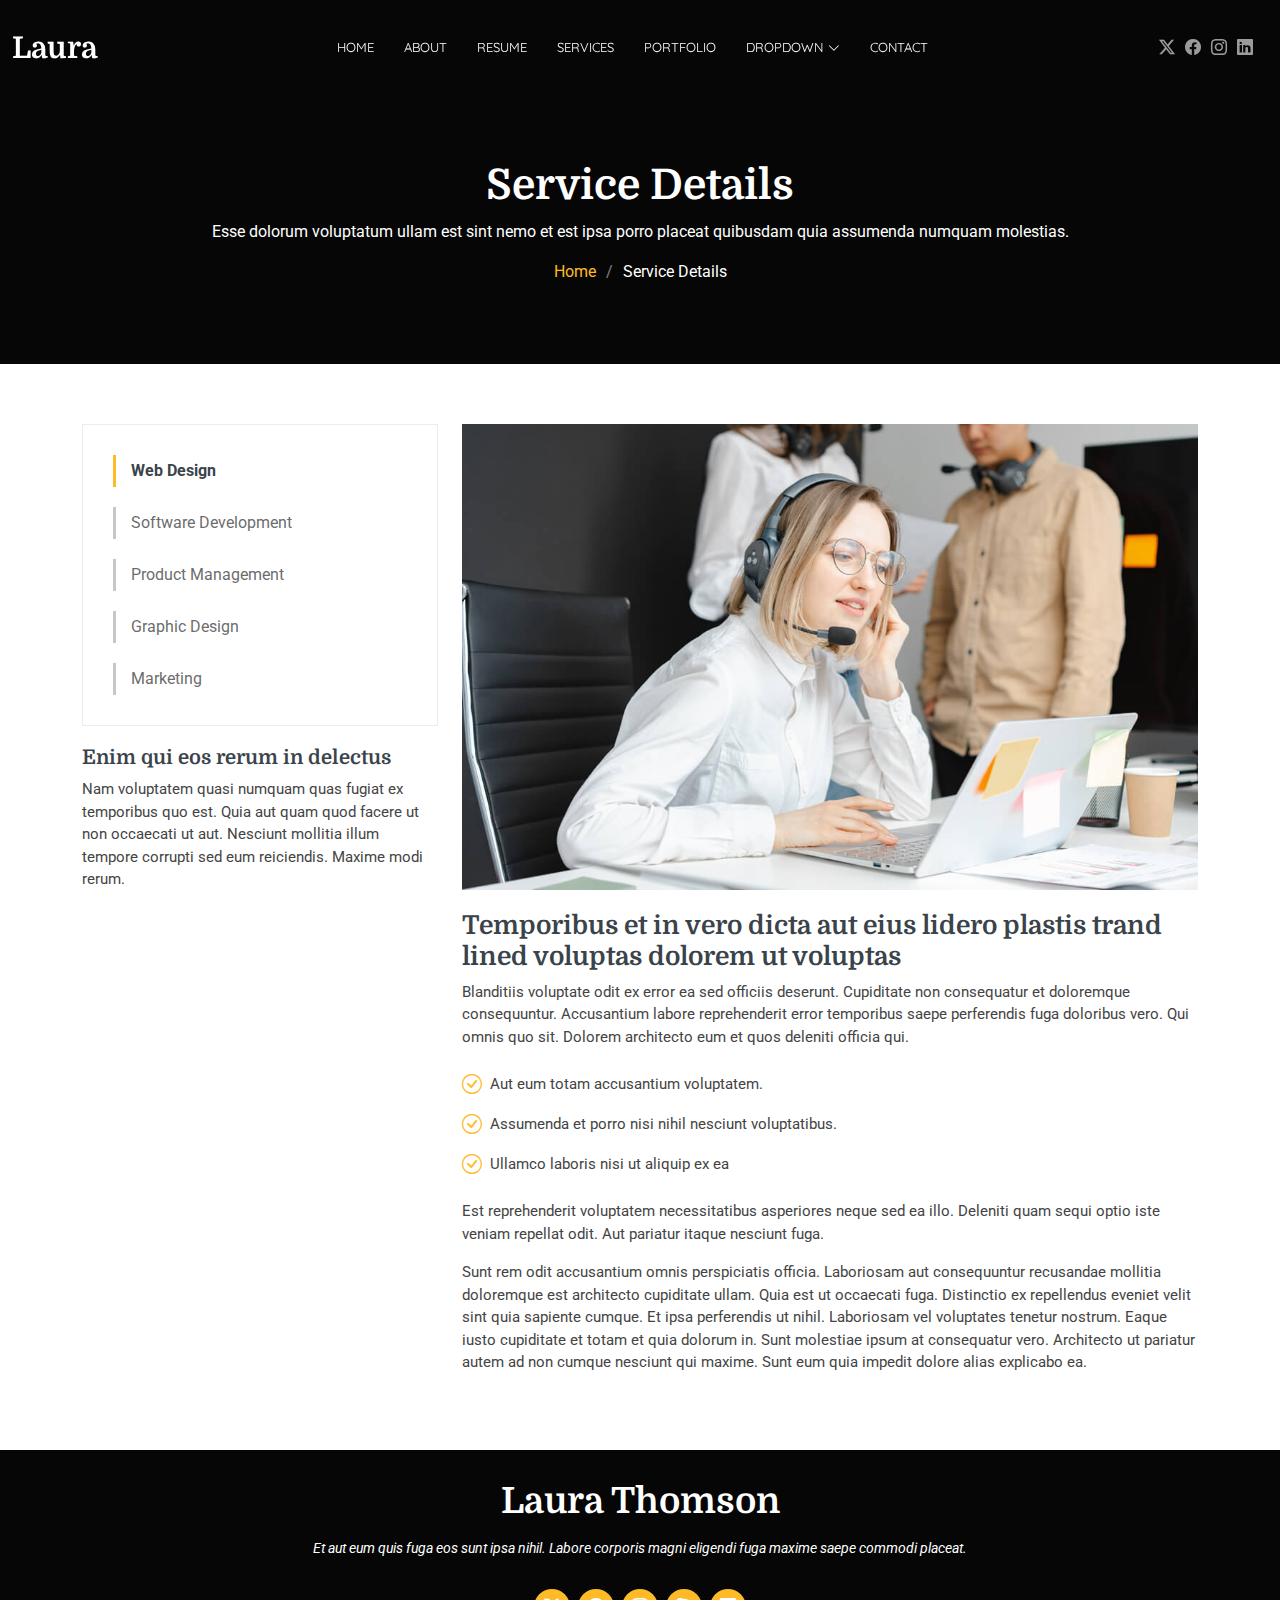
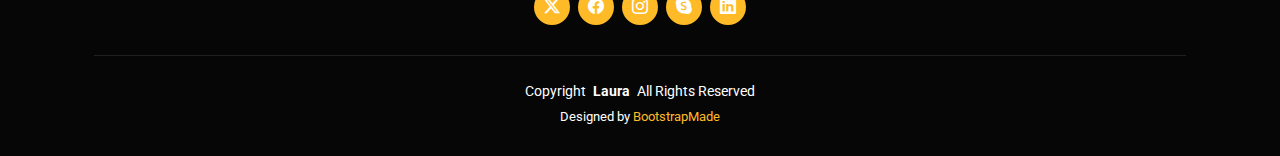
<file: service-details.html>
<!DOCTYPE html>
<html lang="en">

<head>
  <meta charset="utf-8">
  <meta content="width=device-width, initial-scale=1.0" name="viewport">
  <title>Service Details - Laura Bootstrap Template</title>
  <meta name="description" content="">
  <meta name="keywords" content="">

  <!-- Favicons -->
  <link href="assets/img/favicon.png" rel="icon">
  <link href="assets/img/apple-touch-icon.png" rel="apple-touch-icon">

  <!-- Fonts -->
  <link href="https://fonts.googleapis.com" rel="preconnect">
  <link href="https://fonts.gstatic.com" rel="preconnect" crossorigin>
  <link href="https://fonts.googleapis.com/css2?family=Roboto:ital,wght@0,100;0,300;0,400;0,500;0,700;0,900;1,100;1,300;1,400;1,500;1,700;1,900&family=Quicksand:wght@300;400;500;600;700&family=Domine:wght@400;500;600;700&display=swap" rel="stylesheet">

  <!-- Vendor CSS Files -->
  <link href="assets/vendor/bootstrap/css/bootstrap.min.css" rel="stylesheet">
  <link href="assets/vendor/bootstrap-icons/bootstrap-icons.css" rel="stylesheet">
  <link href="assets/vendor/aos/aos.css" rel="stylesheet">
  <link href="assets/vendor/swiper/swiper-bundle.min.css" rel="stylesheet">
  <link href="assets/vendor/glightbox/css/glightbox.min.css" rel="stylesheet">

  <!-- Main CSS File -->
  <link href="assets/css/main.css" rel="stylesheet">

  <!-- =======================================================
  * Template Name: Laura
  * Template URL: https://bootstrapmade.com/laura-free-creative-bootstrap-theme/
  * Updated: Aug 07 2024 with Bootstrap v5.3.3
  * Author: BootstrapMade.com
  * License: https://bootstrapmade.com/license/
  ======================================================== -->
</head>

<body class="service-details-page">

  <header id="header" class="header d-flex align-items-center fixed-top">
    <div class="container-fluid position-relative d-flex align-items-center justify-content-between">

      <a href="index.html" class="logo d-flex align-items-center me-auto me-xl-0">
        <!-- Uncomment the line below if you also wish to use an image logo -->
        <!-- <img src="assets/img/logo.png" alt=""> -->
        <h1 class="sitename">Laura</h1>
      </a>

      <nav id="navmenu" class="navmenu">
        <ul>
          <li><a href="#hero">Home</a></li>
          <li><a href="#about">About</a></li>
          <li><a href="#resume">Resume</a></li>
          <li><a href="#services">Services</a></li>
          <li><a href="#portfolio">Portfolio</a></li>
          <li class="dropdown"><a href="#"><span>Dropdown</span> <i class="bi bi-chevron-down toggle-dropdown"></i></a>
            <ul>
              <li><a href="#">Dropdown 1</a></li>
              <li class="dropdown"><a href="#"><span>Deep Dropdown</span> <i class="bi bi-chevron-down toggle-dropdown"></i></a>
                <ul>
                  <li><a href="#">Deep Dropdown 1</a></li>
                  <li><a href="#">Deep Dropdown 2</a></li>
                  <li><a href="#">Deep Dropdown 3</a></li>
                  <li><a href="#">Deep Dropdown 4</a></li>
                  <li><a href="#">Deep Dropdown 5</a></li>
                </ul>
              </li>
              <li><a href="#">Dropdown 2</a></li>
              <li><a href="#">Dropdown 3</a></li>
              <li><a href="#">Dropdown 4</a></li>
            </ul>
          </li>
          <li><a href="#contact">Contact</a></li>
        </ul>
        <i class="mobile-nav-toggle d-xl-none bi bi-list"></i>
      </nav>

      <div class="header-social-links">
        <a href="#" class="twitter"><i class="bi bi-twitter-x"></i></a>
        <a href="#" class="facebook"><i class="bi bi-facebook"></i></a>
        <a href="#" class="instagram"><i class="bi bi-instagram"></i></a>
        <a href="#" class="linkedin"><i class="bi bi-linkedin"></i></a>
      </div>

    </div>
  </header>

  <main class="main">

    <!-- Page Title -->
    <div class="page-title dark-background">
      <div class="container position-relative">
        <h1>Service Details</h1>
        <p>Esse dolorum voluptatum ullam est sint nemo et est ipsa porro placeat quibusdam quia assumenda numquam molestias.</p>
        <nav class="breadcrumbs">
          <ol>
            <li><a href="index.html">Home</a></li>
            <li class="current">Service Details</li>
          </ol>
        </nav>
      </div>
    </div><!-- End Page Title -->

    <!-- Service Details Section -->
    <section id="service-details" class="service-details section">

      <div class="container">

        <div class="row gy-4">

          <div class="col-lg-4" data-aos="fade-up" data-aos-delay="100">
            <div class="services-list">
              <a href="#" class="active">Web Design</a>
              <a href="#">Software Development</a>
              <a href="#">Product Management</a>
              <a href="#">Graphic Design</a>
              <a href="#">Marketing</a>
            </div>

            <h4>Enim qui eos rerum in delectus</h4>
            <p>Nam voluptatem quasi numquam quas fugiat ex temporibus quo est. Quia aut quam quod facere ut non occaecati ut aut. Nesciunt mollitia illum tempore corrupti sed eum reiciendis. Maxime modi rerum.</p>
          </div>

          <div class="col-lg-8" data-aos="fade-up" data-aos-delay="200">
            <img src="assets/img/services.jpg" alt="" class="img-fluid services-img">
            <h3>Temporibus et in vero dicta aut eius lidero plastis trand lined voluptas dolorem ut voluptas</h3>
            <p>
              Blanditiis voluptate odit ex error ea sed officiis deserunt. Cupiditate non consequatur et doloremque consequuntur. Accusantium labore reprehenderit error temporibus saepe perferendis fuga doloribus vero. Qui omnis quo sit. Dolorem architecto eum et quos deleniti officia qui.
            </p>
            <ul>
              <li><i class="bi bi-check-circle"></i> <span>Aut eum totam accusantium voluptatem.</span></li>
              <li><i class="bi bi-check-circle"></i> <span>Assumenda et porro nisi nihil nesciunt voluptatibus.</span></li>
              <li><i class="bi bi-check-circle"></i> <span>Ullamco laboris nisi ut aliquip ex ea</span></li>
            </ul>
            <p>
              Est reprehenderit voluptatem necessitatibus asperiores neque sed ea illo. Deleniti quam sequi optio iste veniam repellat odit. Aut pariatur itaque nesciunt fuga.
            </p>
            <p>
              Sunt rem odit accusantium omnis perspiciatis officia. Laboriosam aut consequuntur recusandae mollitia doloremque est architecto cupiditate ullam. Quia est ut occaecati fuga. Distinctio ex repellendus eveniet velit sint quia sapiente cumque. Et ipsa perferendis ut nihil. Laboriosam vel voluptates tenetur nostrum. Eaque iusto cupiditate et totam et quia dolorum in. Sunt molestiae ipsum at consequatur vero. Architecto ut pariatur autem ad non cumque nesciunt qui maxime. Sunt eum quia impedit dolore alias explicabo ea.
            </p>
          </div>

        </div>

      </div>

    </section><!-- /Service Details Section -->

  </main>

  <footer id="footer" class="footer position-relative dark-background">
    <div class="container">
      <h3 class="sitename">Laura Thomson<br></h3>
      <p>Et aut eum quis fuga eos sunt ipsa nihil. Labore corporis magni eligendi fuga maxime saepe commodi placeat.</p>
      <div class="social-links d-flex justify-content-center">
        <a href=""><i class="bi bi-twitter-x"></i></a>
        <a href=""><i class="bi bi-facebook"></i></a>
        <a href=""><i class="bi bi-instagram"></i></a>
        <a href=""><i class="bi bi-skype"></i></a>
        <a href=""><i class="bi bi-linkedin"></i></a>
      </div>
      <div class="container">
        <div class="copyright">
          <span>Copyright</span> <strong class="px-1 sitename">Laura</strong> <span>All Rights Reserved</span>
        </div>
        <div class="credits">
          <!-- All the links in the footer should remain intact. -->
          <!-- You can delete the links only if you've purchased the pro version. -->
          <!-- Licensing information: https://bootstrapmade.com/license/ -->
          <!-- Purchase the pro version with working PHP/AJAX contact form: [buy-url] -->
          Designed by <a href="https://bootstrapmade.com/">BootstrapMade</a>
        </div>
      </div>
    </div>
  </footer>

  <!-- Scroll Top -->
  <a href="#" id="scroll-top" class="scroll-top d-flex align-items-center justify-content-center"><i class="bi bi-arrow-up-short"></i></a>

  <!-- Preloader -->
  <div id="preloader"></div>

  <!-- Vendor JS Files -->
  <script src="assets/vendor/bootstrap/js/bootstrap.bundle.min.js"></script>
  <script src="assets/vendor/php-email-form/validate.js"></script>
  <script src="assets/vendor/aos/aos.js"></script>
  <script src="assets/vendor/swiper/swiper-bundle.min.js"></script>
  <script src="assets/vendor/glightbox/js/glightbox.min.js"></script>
  <script src="assets/vendor/imagesloaded/imagesloaded.pkgd.min.js"></script>
  <script src="assets/vendor/isotope-layout/isotope.pkgd.min.js"></script>

  <!-- Main JS File -->
  <script src="assets/js/main.js"></script>

</body>

</html>
</file>
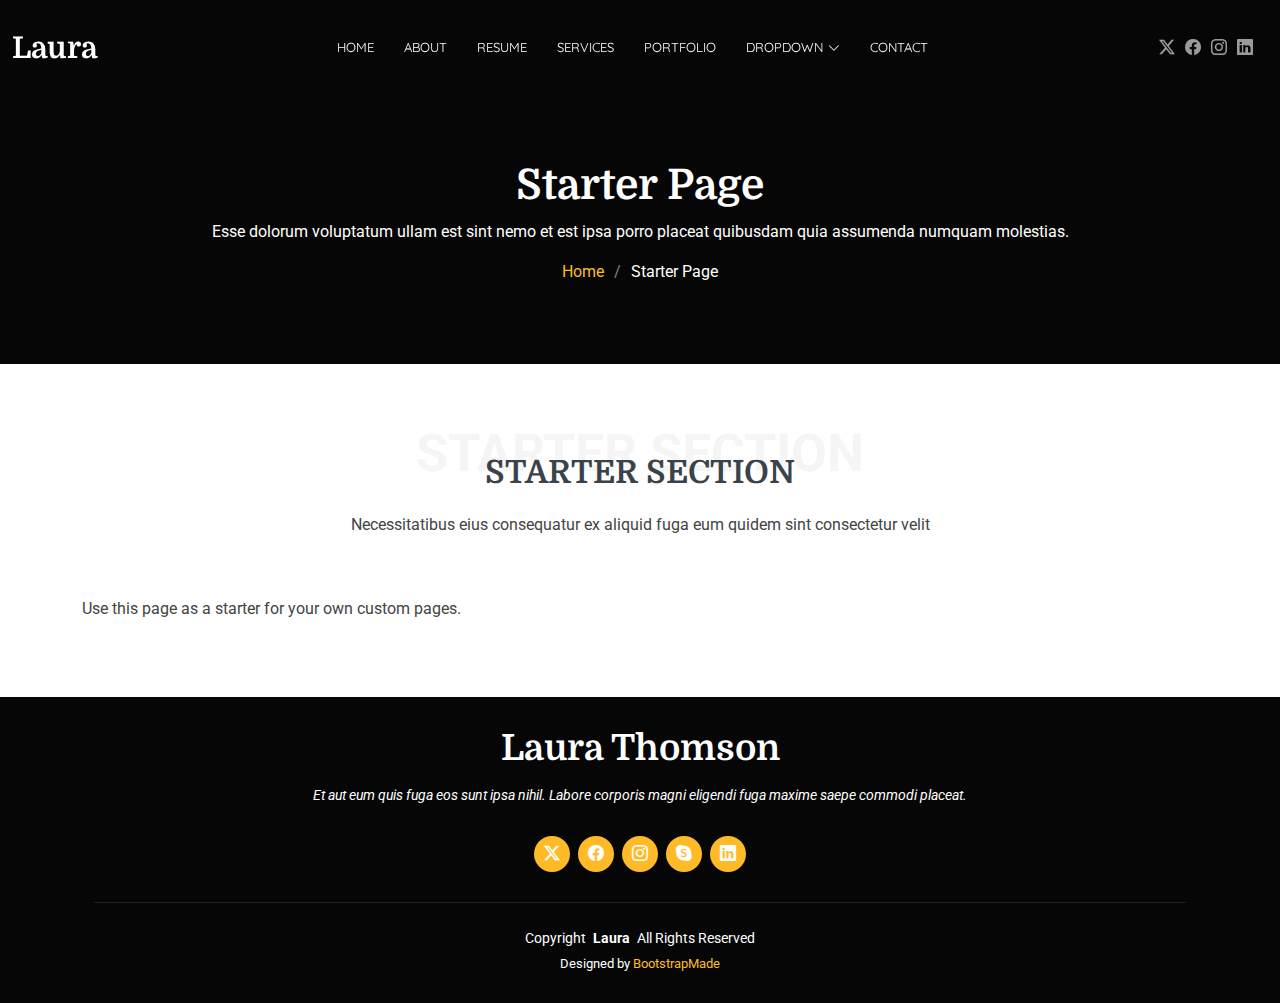
<file: starter-page.html>
<!DOCTYPE html>
<html lang="en">

<head>
  <meta charset="utf-8">
  <meta content="width=device-width, initial-scale=1.0" name="viewport">
  <title>Starter Page - Laura Bootstrap Template</title>
  <meta name="description" content="">
  <meta name="keywords" content="">

  <!-- Favicons -->
  <link href="assets/img/favicon.png" rel="icon">
  <link href="assets/img/apple-touch-icon.png" rel="apple-touch-icon">

  <!-- Fonts -->
  <link href="https://fonts.googleapis.com" rel="preconnect">
  <link href="https://fonts.gstatic.com" rel="preconnect" crossorigin>
  <link href="https://fonts.googleapis.com/css2?family=Roboto:ital,wght@0,100;0,300;0,400;0,500;0,700;0,900;1,100;1,300;1,400;1,500;1,700;1,900&family=Quicksand:wght@300;400;500;600;700&family=Domine:wght@400;500;600;700&display=swap" rel="stylesheet">

  <!-- Vendor CSS Files -->
  <link href="assets/vendor/bootstrap/css/bootstrap.min.css" rel="stylesheet">
  <link href="assets/vendor/bootstrap-icons/bootstrap-icons.css" rel="stylesheet">
  <link href="assets/vendor/aos/aos.css" rel="stylesheet">
  <link href="assets/vendor/swiper/swiper-bundle.min.css" rel="stylesheet">
  <link href="assets/vendor/glightbox/css/glightbox.min.css" rel="stylesheet">

  <!-- Main CSS File -->
  <link href="assets/css/main.css" rel="stylesheet">

  <!-- =======================================================
  * Template Name: Laura
  * Template URL: https://bootstrapmade.com/laura-free-creative-bootstrap-theme/
  * Updated: Aug 07 2024 with Bootstrap v5.3.3
  * Author: BootstrapMade.com
  * License: https://bootstrapmade.com/license/
  ======================================================== -->
</head>

<body class="starter-page-page">

  <header id="header" class="header d-flex align-items-center fixed-top">
    <div class="container-fluid position-relative d-flex align-items-center justify-content-between">

      <a href="index.html" class="logo d-flex align-items-center me-auto me-xl-0">
        <!-- Uncomment the line below if you also wish to use an image logo -->
        <!-- <img src="assets/img/logo.png" alt=""> -->
        <h1 class="sitename">Laura</h1>
      </a>

      <nav id="navmenu" class="navmenu">
        <ul>
          <li><a href="#hero">Home</a></li>
          <li><a href="#about">About</a></li>
          <li><a href="#resume">Resume</a></li>
          <li><a href="#services">Services</a></li>
          <li><a href="#portfolio">Portfolio</a></li>
          <li class="dropdown"><a href="#"><span>Dropdown</span> <i class="bi bi-chevron-down toggle-dropdown"></i></a>
            <ul>
              <li><a href="#">Dropdown 1</a></li>
              <li class="dropdown"><a href="#"><span>Deep Dropdown</span> <i class="bi bi-chevron-down toggle-dropdown"></i></a>
                <ul>
                  <li><a href="#">Deep Dropdown 1</a></li>
                  <li><a href="#">Deep Dropdown 2</a></li>
                  <li><a href="#">Deep Dropdown 3</a></li>
                  <li><a href="#">Deep Dropdown 4</a></li>
                  <li><a href="#">Deep Dropdown 5</a></li>
                </ul>
              </li>
              <li><a href="#">Dropdown 2</a></li>
              <li><a href="#">Dropdown 3</a></li>
              <li><a href="#">Dropdown 4</a></li>
            </ul>
          </li>
          <li><a href="#contact">Contact</a></li>
        </ul>
        <i class="mobile-nav-toggle d-xl-none bi bi-list"></i>
      </nav>

      <div class="header-social-links">
        <a href="#" class="twitter"><i class="bi bi-twitter-x"></i></a>
        <a href="#" class="facebook"><i class="bi bi-facebook"></i></a>
        <a href="#" class="instagram"><i class="bi bi-instagram"></i></a>
        <a href="#" class="linkedin"><i class="bi bi-linkedin"></i></a>
      </div>

    </div>
  </header>

  <main class="main">

    <!-- Page Title -->
    <div class="page-title dark-background">
      <div class="container position-relative">
        <h1>Starter Page</h1>
        <p>Esse dolorum voluptatum ullam est sint nemo et est ipsa porro placeat quibusdam quia assumenda numquam molestias.</p>
        <nav class="breadcrumbs">
          <ol>
            <li><a href="index.html">Home</a></li>
            <li class="current">Starter Page</li>
          </ol>
        </nav>
      </div>
    </div><!-- End Page Title -->

    <!-- Starter Section Section -->
    <section id="starter-section" class="starter-section section">

      <!-- Section Title -->
      <div class="container section-title" data-aos="fade-up">
        <span class="description-title">Starter Section</span>
        <h2>Starter Section</h2>
        <p>Necessitatibus eius consequatur ex aliquid fuga eum quidem sint consectetur velit</p>
      </div><!-- End Section Title -->

      <div class="container" data-aos="fade-up">
        <p>Use this page as a starter for your own custom pages.</p>
      </div>

    </section><!-- /Starter Section Section -->

  </main>

  <footer id="footer" class="footer position-relative dark-background">
    <div class="container">
      <h3 class="sitename">Laura Thomson<br></h3>
      <p>Et aut eum quis fuga eos sunt ipsa nihil. Labore corporis magni eligendi fuga maxime saepe commodi placeat.</p>
      <div class="social-links d-flex justify-content-center">
        <a href=""><i class="bi bi-twitter-x"></i></a>
        <a href=""><i class="bi bi-facebook"></i></a>
        <a href=""><i class="bi bi-instagram"></i></a>
        <a href=""><i class="bi bi-skype"></i></a>
        <a href=""><i class="bi bi-linkedin"></i></a>
      </div>
      <div class="container">
        <div class="copyright">
          <span>Copyright</span> <strong class="px-1 sitename">Laura</strong> <span>All Rights Reserved</span>
        </div>
        <div class="credits">
          <!-- All the links in the footer should remain intact. -->
          <!-- You can delete the links only if you've purchased the pro version. -->
          <!-- Licensing information: https://bootstrapmade.com/license/ -->
          <!-- Purchase the pro version with working PHP/AJAX contact form: [buy-url] -->
          Designed by <a href="https://bootstrapmade.com/">BootstrapMade</a>
        </div>
      </div>
    </div>
  </footer>

  <!-- Scroll Top -->
  <a href="#" id="scroll-top" class="scroll-top d-flex align-items-center justify-content-center"><i class="bi bi-arrow-up-short"></i></a>

  <!-- Preloader -->
  <div id="preloader"></div>

  <!-- Vendor JS Files -->
  <script src="assets/vendor/bootstrap/js/bootstrap.bundle.min.js"></script>
  <script src="assets/vendor/php-email-form/validate.js"></script>
  <script src="assets/vendor/aos/aos.js"></script>
  <script src="assets/vendor/swiper/swiper-bundle.min.js"></script>
  <script src="assets/vendor/glightbox/js/glightbox.min.js"></script>
  <script src="assets/vendor/imagesloaded/imagesloaded.pkgd.min.js"></script>
  <script src="assets/vendor/isotope-layout/isotope.pkgd.min.js"></script>

  <!-- Main JS File -->
  <script src="assets/js/main.js"></script>

</body>

</html>
</file>
<file: assets/css/main.css>
/**
* Template Name: Laura
* Template URL: https://bootstrapmade.com/laura-free-creative-bootstrap-theme/
* Updated: Aug 07 2024 with Bootstrap v5.3.3
* Author: BootstrapMade.com
* License: https://bootstrapmade.com/license/
*/

/*--------------------------------------------------------------
# Font & Color Variables
# Help: https://bootstrapmade.com/color-system/
--------------------------------------------------------------*/
/* Fonts */
:root {
  --default-font: "Roboto",  system-ui, -apple-system, "Segoe UI", Roboto, "Helvetica Neue", Arial, "Noto Sans", "Liberation Sans", sans-serif, "Apple Color Emoji", "Segoe UI Emoji", "Segoe UI Symbol", "Noto Color Emoji";
  --heading-font: "Domine",  sans-serif;
  --nav-font: "Quicksand",  sans-serif;
}

/* Global Colors - The following color variables are used throughout the website. Updating them here will change the color scheme of the entire website */
:root { 
  --background-color: #ffffff; /* Background color for the entire website, including individual sections */
  --default-color: #444444; /* Default color used for the majority of the text content across the entire website */
  --heading-color: #3b434a; /* Color for headings, subheadings and title throughout the website */
  --accent-color: #ffbb27; /* Accent color that represents your brand on the website. It's used for buttons, links, and other elements that need to stand out */
  --surface-color: #ffffff; /* The surface color is used as a background of boxed elements within sections, such as cards, icon boxes, or other elements that require a visual separation from the global background. */
  --contrast-color: #000000; /* Contrast color for text, ensuring readability against backgrounds of accent, heading, or default colors. */
}

/* Nav Menu Colors - The following color variables are used specifically for the navigation menu. They are separate from the global colors to allow for more customization options */
:root {
  --nav-color: #ffffff;  /* The default color of the main navmenu links */
  --nav-hover-color: #ffbb27; /* Applied to main navmenu links when they are hovered over or active */
  --nav-mobile-background-color: #ffffff; /* Used as the background color for mobile navigation menu */
  --nav-dropdown-background-color: #ffffff; /* Used as the background color for dropdown items that appear when hovering over primary navigation items */
  --nav-dropdown-color: #444444; /* Used for navigation links of the dropdown items in the navigation menu. */
  --nav-dropdown-hover-color: #ffbb27; /* Similar to --nav-hover-color, this color is applied to dropdown navigation links when they are hovered over. */
}

/* Color Presets - These classes override global colors when applied to any section or element, providing reuse of the sam color scheme. */

.light-background {
  --background-color: #f9f9f9;
  --surface-color: #ffffff;
}

.dark-background {
  --background-color: #060606;
  --default-color: #ffffff;
  --heading-color: #ffffff;
  --surface-color: #252525;
  --contrast-color: #ffffff;
}

/* Smooth scroll */
:root {
  scroll-behavior: smooth;
}

/*--------------------------------------------------------------
# General Styling & Shared Classes
--------------------------------------------------------------*/
body {
  color: var(--default-color);
  background-color: var(--background-color);
  font-family: var(--default-font);
}

a {
  color: var(--accent-color);
  text-decoration: none;
  transition: 0.3s;
}

a:hover {
  color: color-mix(in srgb, var(--accent-color), transparent 25%);
  text-decoration: none;
}

h1,
h2,
h3,
h4,
h5,
h6 {
  color: var(--heading-color);
  font-family: var(--heading-font);
}

/* PHP Email Form Messages
------------------------------*/
.php-email-form .error-message {
  display: none;
  background: #df1529;
  color: #ffffff;
  text-align: left;
  padding: 15px;
  margin-bottom: 24px;
  font-weight: 600;
}

.php-email-form .sent-message {
  display: none;
  color: #ffffff;
  background: #059652;
  text-align: center;
  padding: 15px;
  margin-bottom: 24px;
  font-weight: 600;
}

.php-email-form .loading {
  display: none;
  background: var(--surface-color);
  text-align: center;
  padding: 15px;
  margin-bottom: 24px;
}

.php-email-form .loading:before {
  content: "";
  display: inline-block;
  border-radius: 50%;
  width: 24px;
  height: 24px;
  margin: 0 10px -6px 0;
  border: 3px solid var(--accent-color);
  border-top-color: var(--surface-color);
  animation: php-email-form-loading 1s linear infinite;
}

@keyframes php-email-form-loading {
  0% {
    transform: rotate(0deg);
  }

  100% {
    transform: rotate(360deg);
  }
}

/*--------------------------------------------------------------
# Global Header
--------------------------------------------------------------*/
.header {
  --background-color: rgba(0, 0, 0, 0);
  --default-color: #ffffff;
  --heading-color: #ffffff;
  color: var(--default-color);
  background-color: var(--background-color);
  padding: 20px 0;
  transition: all 0.5s;
  z-index: 997;
}

.header .logo {
  line-height: 1;
}

.header .logo img {
  max-height: 36px;
  margin-right: 8px;
}

.header .logo h1 {
  font-size: 30px;
  margin: 0;
  font-weight: 700;
  color: var(--heading-color);
}

.header .header-social-links {
  padding-right: 15px;
}

.header .header-social-links a {
  color: color-mix(in srgb, var(--default-color), transparent 40%);
  padding-left: 6px;
  display: inline-block;
  transition: 0.3s;
  font-size: 16px;
}

.header .header-social-links a:hover {
  color: var(--accent-color);
}

.header .header-social-links a i {
  line-height: 0px;
}

@media (max-width: 1200px) {
  .header .logo {
    order: 1;
  }

  .header .header-social-links {
    order: 2;
  }

  .header .navmenu {
    order: 3;
  }
}

.scrolled .header {
  box-shadow: 0px 0 18px rgba(0, 0, 0, 0.1);
  padding: 12px 0;
}

/* Global Header on Scroll
------------------------------*/
.scrolled .header {
  --background-color: rgba(0, 0, 0, 0.8);
}

/*--------------------------------------------------------------
# Navigation Menu
--------------------------------------------------------------*/
/* Navmenu - Desktop */
@media (min-width: 1200px) {
  .navmenu {
    padding: 0;
  }

  .navmenu ul {
    margin: 0;
    padding: 0;
    display: flex;
    list-style: none;
    align-items: center;
  }

  .navmenu li {
    position: relative;
  }

  .navmenu a,
  .navmenu a:focus {
    color: var(--nav-color);
    padding: 18px 15px;
    font-size: 13px;
    text-transform: uppercase;
    font-family: var(--nav-font);
    font-weight: 400;
    display: flex;
    align-items: center;
    justify-content: space-between;
    white-space: nowrap;
    transition: 0.3s;
  }

  .navmenu a i,
  .navmenu a:focus i {
    font-size: 12px;
    line-height: 0;
    margin-left: 5px;
    transition: 0.3s;
  }

  .navmenu li:last-child a {
    padding-right: 0;
  }

  .navmenu li:hover>a,
  .navmenu .active,
  .navmenu .active:focus {
    color: var(--nav-hover-color);
  }

  .navmenu .dropdown ul {
    margin: 0;
    padding: 10px 0;
    background: var(--nav-dropdown-background-color);
    display: block;
    position: absolute;
    visibility: hidden;
    left: 14px;
    top: 130%;
    opacity: 0;
    transition: 0.3s;
    border-radius: 4px;
    z-index: 99;
    box-shadow: 0px 0px 30px rgba(0, 0, 0, 0.1);
  }

  .navmenu .dropdown ul li {
    min-width: 200px;
  }

  .navmenu .dropdown ul a {
    padding: 10px 20px;
    font-size: 15px;
    text-transform: none;
    color: var(--nav-dropdown-color);
  }

  .navmenu .dropdown ul a i {
    font-size: 12px;
  }

  .navmenu .dropdown ul a:hover,
  .navmenu .dropdown ul .active:hover,
  .navmenu .dropdown ul li:hover>a {
    color: var(--nav-dropdown-hover-color);
  }

  .navmenu .dropdown:hover>ul {
    opacity: 1;
    top: 100%;
    visibility: visible;
  }

  .navmenu .dropdown .dropdown ul {
    top: 0;
    left: -90%;
    visibility: hidden;
  }

  .navmenu .dropdown .dropdown:hover>ul {
    opacity: 1;
    top: 0;
    left: -100%;
    visibility: visible;
  }
}

/* Navmenu - Mobile */
@media (max-width: 1199px) {
  .mobile-nav-toggle {
    color: var(--nav-color);
    font-size: 28px;
    line-height: 0;
    margin-right: 10px;
    cursor: pointer;
    transition: color 0.3s;
  }

  .navmenu {
    padding: 0;
    z-index: 9997;
  }

  .navmenu ul {
    display: none;
    list-style: none;
    position: absolute;
    inset: 60px 20px 20px 20px;
    padding: 10px 0;
    margin: 0;
    border-radius: 6px;
    background-color: var(--nav-mobile-background-color);
    overflow-y: auto;
    transition: 0.3s;
    z-index: 9998;
    box-shadow: 0px 0px 30px rgba(0, 0, 0, 0.1);
  }

  .navmenu a,
  .navmenu a:focus {
    color: var(--nav-dropdown-color);
    padding: 10px 20px;
    font-family: var(--nav-font);
    font-size: 17px;
    font-weight: 500;
    display: flex;
    align-items: center;
    justify-content: space-between;
    white-space: nowrap;
    transition: 0.3s;
  }

  .navmenu a i,
  .navmenu a:focus i {
    font-size: 12px;
    line-height: 0;
    margin-left: 5px;
    width: 30px;
    height: 30px;
    display: flex;
    align-items: center;
    justify-content: center;
    border-radius: 50%;
    transition: 0.3s;
    background-color: color-mix(in srgb, var(--accent-color), transparent 90%);
  }

  .navmenu a i:hover,
  .navmenu a:focus i:hover {
    background-color: var(--accent-color);
    color: var(--contrast-color);
  }

  .navmenu a:hover,
  .navmenu .active,
  .navmenu .active:focus {
    color: var(--nav-dropdown-hover-color);
  }

  .navmenu .active i,
  .navmenu .active:focus i {
    background-color: var(--accent-color);
    color: var(--contrast-color);
    transform: rotate(180deg);
  }

  .navmenu .dropdown ul {
    position: static;
    display: none;
    z-index: 99;
    padding: 10px 0;
    margin: 10px 20px;
    background-color: var(--nav-dropdown-background-color);
    border: 1px solid color-mix(in srgb, var(--default-color), transparent 90%);
    box-shadow: none;
    transition: all 0.5s ease-in-out;
  }

  .navmenu .dropdown ul ul {
    background-color: rgba(33, 37, 41, 0.1);
  }

  .navmenu .dropdown>.dropdown-active {
    display: block;
    background-color: rgba(33, 37, 41, 0.03);
  }

  .mobile-nav-active {
    overflow: hidden;
  }

  .mobile-nav-active .mobile-nav-toggle {
    color: #fff;
    position: absolute;
    font-size: 32px;
    top: 15px;
    right: 15px;
    margin-right: 0;
    z-index: 9999;
  }

  .mobile-nav-active .navmenu {
    position: fixed;
    overflow: hidden;
    inset: 0;
    background: rgba(33, 37, 41, 0.8);
    transition: 0.3s;
  }

  .mobile-nav-active .navmenu>ul {
    display: block;
  }
}

/*--------------------------------------------------------------
# Global Footer
--------------------------------------------------------------*/
.footer {
  color: var(--default-color);
  background-color: var(--background-color);
  font-size: 14px;
  text-align: center;
  padding: 30px 0;
  position: relative;
}

.footer h3 {
  font-size: 36px;
  font-weight: 700;
  position: relative;
  padding: 0;
  margin: 0 0 15px 0;
}

.footer p {
  font-size: 15;
  font-style: italic;
  padding: 0;
  margin: 0 0 30px 0;
}

.footer .social-links {
  margin: 0 0 30px 0;
}

.footer .social-links a {
  font-size: 16px;
  display: flex;
  align-items: center;
  justify-content: center;
  background: var(--accent-color);
  color: var(--contrast-color);
  line-height: 1;
  margin: 0 4px;
  border-radius: 50%;
  text-align: center;
  width: 36px;
  height: 36px;
  transition: 0.3s;
}

.footer .social-links a:hover {
  background: color-mix(in srgb, var(--accent-color), transparent 20%);
  text-decoration: none;
}

.footer .copyright {
  padding-top: 25px;
  border-top: 1px solid color-mix(in srgb, var(--default-color), transparent 90%);
}

.footer .credits {
  font-size: 13px;
  padding-top: 5px;
}

/*--------------------------------------------------------------
# Preloader
--------------------------------------------------------------*/
#preloader {
  position: fixed;
  inset: 0;
  z-index: 999999;
  overflow: hidden;
  background: var(--background-color);
  transition: all 0.6s ease-out;
}

#preloader:before {
  content: "";
  position: fixed;
  top: calc(50% - 30px);
  left: calc(50% - 30px);
  border: 6px solid #ffffff;
  border-color: var(--accent-color) transparent var(--accent-color) transparent;
  border-radius: 50%;
  width: 60px;
  height: 60px;
  animation: animate-preloader 1.5s linear infinite;
}

@keyframes animate-preloader {
  0% {
    transform: rotate(0deg);
  }

  100% {
    transform: rotate(360deg);
  }
}

/*--------------------------------------------------------------
# Scroll Top Button
--------------------------------------------------------------*/
.scroll-top {
  position: fixed;
  visibility: hidden;
  opacity: 0;
  right: 15px;
  bottom: -15px;
  z-index: 99999;
  background-color: var(--accent-color);
  width: 44px;
  height: 44px;
  border-radius: 50px;
  transition: all 0.4s;
}

.scroll-top i {
  font-size: 24px;
  color: var(--contrast-color);
  line-height: 0;
}

.scroll-top:hover {
  background-color: color-mix(in srgb, var(--accent-color), transparent 20%);
  color: var(--contrast-color);
}

.scroll-top.active {
  visibility: visible;
  opacity: 1;
  bottom: 15px;
}

/*--------------------------------------------------------------
# Disable aos animation delay on mobile devices
--------------------------------------------------------------*/
@media screen and (max-width: 768px) {
  [data-aos-delay] {
    transition-delay: 0 !important;
  }
}

/*--------------------------------------------------------------
# Global Page Titles & Breadcrumbs
--------------------------------------------------------------*/
.page-title {
  color: var(--default-color);
  background-color: var(--background-color);
  background-size: cover;
  background-position: center;
  background-repeat: no-repeat;
  padding: 160px 0 80px 0;
  text-align: center;
  position: relative;
}

.page-title h1 {
  font-size: 42px;
  font-weight: 700;
  margin-bottom: 10px;
}

.page-title .breadcrumbs ol {
  display: flex;
  flex-wrap: wrap;
  list-style: none;
  justify-content: center;
  padding: 0;
  margin: 0;
  font-size: 16px;
  font-weight: 400;
}

.page-title .breadcrumbs ol li+li {
  padding-left: 10px;
}

.page-title .breadcrumbs ol li+li::before {
  content: "/";
  display: inline-block;
  padding-right: 10px;
  color: color-mix(in srgb, var(--default-color), transparent 50%);
}

/*--------------------------------------------------------------
# Global Sections
--------------------------------------------------------------*/
section,
.section {
  color: var(--default-color);
  background-color: var(--background-color);
  padding: 60px 0;
  scroll-margin-top: 80px;
  overflow: clip;
}

@media (max-width: 1199px) {

  section,
  .section {
    scroll-margin-top: 60px;
  }
}

/*--------------------------------------------------------------
# Global Section Titles
--------------------------------------------------------------*/
.section-title {
  text-align: center;
  padding: 30px 0;
  margin-bottom: 30px;
  position: relative;
}

.section-title h2 {
  font-size: 32px;
  font-weight: 700;
  text-transform: uppercase;
  margin-bottom: 20px;
  padding-bottom: 0;
  position: relative;
  z-index: 2;
}

.section-title span {
  position: absolute;
  top: 4px;
  color: color-mix(in srgb, var(--heading-color), transparent 95%);
  left: 0;
  right: 0;
  z-index: 1;
  font-weight: 700;
  font-size: 52px;
  text-transform: uppercase;
  line-height: 1;
}

.section-title p {
  margin-bottom: 0;
  position: relative;
  z-index: 2;
}

@media (max-width: 575px) {
  .section-title h2 {
    font-size: 28px;
    margin-bottom: 15px;
  }

  .section-title span {
    font-size: 38px;
  }
}

/*--------------------------------------------------------------
# Hero Section
--------------------------------------------------------------*/
.hero {
  width: 100%;
  min-height: 100vh;
  position: relative;
  padding: 120px 0 60px 0;
  display: flex;
  align-items: center;
  justify-content: center;
}

.hero:before {
  content: "";
  background: color-mix(in srgb, var(--background-color), transparent 30%);
  position: absolute;
  inset: 0;
  z-index: 2;
}

.hero img {
  position: absolute;
  inset: 0;
  display: block;
  width: 100%;
  height: 100%;
  object-fit: cover;
  z-index: 1;
}

.hero .container {
  position: relative;
  z-index: 3;
}

.hero h2 {
  margin: 0;
  font-size: 36px;
  font-weight: 700;
  line-height: 56px;
}

.hero p {
  color: color-mix(in srgb, var(--default-color), transparent 20%);
  margin: 10px 0 0 0;
  font-size: 16px;
  font-weight: 500;
  letter-spacing: 1px;
}

@media (max-width: 640px) {
  .hero h1 {
    font-size: 30px;
    line-height: 36px;
  }
}

.hero .btn-scroll {
  transition: 0.4s;
  color: color-mix(in srgb, var(--default-color), transparent 60%);
  display: block;
  margin-top: 30px;
  animation: btn-up-down 1s ease-in-out infinite alternate-reverse both;
}

.hero .btn-scroll i {
  font-size: 48px;
}

.hero .btn-scroll:hover {
  color: var(--accent-color);
}

@keyframes btn-up-down {
  0% {
    transform: translateY(5px);
  }

  100% {
    transform: translateY(-5px);
  }
}

/*--------------------------------------------------------------
# About Section
--------------------------------------------------------------*/
.about .content h2 {
  font-weight: 700;
  font-size: 24px;
}

.about .content ul {
  list-style: none;
  padding: 0;
}

.about .content ul li {
  margin-bottom: 20px;
  display: flex;
  align-items: center;
}

.about .content ul strong {
  margin-right: 10px;
}

.about .content ul i {
  font-size: 16px;
  margin-right: 5px;
  color: var(--accent-color);
  line-height: 0;
}

/*--------------------------------------------------------------
# Resume Section
--------------------------------------------------------------*/
.resume .resume-title {
  color: var(--heading-color);
  font-size: 26px;
  font-weight: 700;
  margin-top: 20px;
  margin-bottom: 20px;
}

.resume .resume-item {
  padding: 0 0 20px 20px;
  margin-top: -2px;
  border-left: 2px solid var(--accent-color);
  position: relative;
}

.resume .resume-item h4 {
  line-height: 18px;
  font-size: 18px;
  font-weight: 600;
  text-transform: uppercase;
  color: color-mix(in srgb, var(--default-color), transparent 20%);
  margin-bottom: 10px;
}

.resume .resume-item h5 {
  font-size: 16px;
  padding: 5px 15px;
  display: inline-block;
  font-weight: 600;
  margin-bottom: 10px;
}

.resume .resume-item ul {
  padding-left: 20px;
}

.resume .resume-item ul li {
  padding-bottom: 10px;
}

.resume .resume-item:last-child {
  padding-bottom: 0;
}

.resume .resume-item::before {
  content: "";
  position: absolute;
  width: 16px;
  height: 16px;
  border-radius: 50px;
  left: -9px;
  top: 0;
  background: var(--background-color);
  border: 2px solid var(--accent-color);
}

/*--------------------------------------------------------------
# Services Section
--------------------------------------------------------------*/
.services .service-item {
  background-color: var(--surface-color);
  box-shadow: 0px 0 25px 0 rgba(0, 0, 0, 0.1);
  padding: 50px 30px;
  transition: all 0.3s ease-in-out;
  height: 100%;
  position: relative;
  z-index: 1;
}

.services .service-item:before {
  content: "";
  position: absolute;
  background: var(--accent-color);
  inset: 100% 0 0 0;
  transition: all 0.3s;
  z-index: -1;
}

.services .service-item .icon {
  margin-bottom: 10px;
}

.services .service-item .icon i {
  color: var(--accent-color);
  font-size: 36px;
  transition: ease-in-out 0.3s;
}

.services .service-item h4 {
  font-weight: 700;
  margin-bottom: 15px;
  font-size: 20px;
}

.services .service-item h4 a {
  color: var(--heading-color);
  transition: ease-in-out 0.3s;
}

.services .service-item p {
  line-height: 24px;
  font-size: 14px;
  margin-bottom: 0;
  transition: ease-in-out 0.3s;
}

.services .service-item:hover h4 a,
.services .service-item:hover .icon i,
.services .service-item:hover p {
  color: var(--contrast-color);
}

.services .service-item:hover:before {
  background: var(--accent-color);
  inset: 0;
  border-radius: 0px;
}

/*--------------------------------------------------------------
# Testimonials Section
--------------------------------------------------------------*/
.testimonials {
  padding: 80px 0;
  position: relative;
}

.testimonials:before {
  content: "";
  background: color-mix(in srgb, var(--background-color), transparent 30%);
  position: absolute;
  inset: 0;
  z-index: 2;
}

.testimonials .testimonials-bg {
  position: absolute;
  inset: 0;
  display: block;
  width: 100%;
  height: 100%;
  object-fit: cover;
  z-index: 1;
}

.testimonials .container {
  position: relative;
  z-index: 3;
}

.testimonials .testimonials-carousel,
.testimonials .testimonials-slider {
  overflow: hidden;
}

.testimonials .testimonial-item {
  text-align: center;
}

.testimonials .testimonial-item .testimonial-img {
  width: 100px;
  border-radius: 50%;
  border: 6px solid color-mix(in srgb, var(--default-color), transparent 85%);
  margin: 0 auto;
}

.testimonials .testimonial-item h3 {
  font-size: 20px;
  font-weight: bold;
  margin: 10px 0 5px 0;
}

.testimonials .testimonial-item h4 {
  font-size: 14px;
  margin: 0 0 15px 0;
  color: color-mix(in srgb, var(--default-color), transparent 40%);
}

.testimonials .testimonial-item .stars {
  margin-bottom: 15px;
}

.testimonials .testimonial-item .stars i {
  color: #ffc107;
  margin: 0 1px;
}

.testimonials .testimonial-item .quote-icon-left,
.testimonials .testimonial-item .quote-icon-right {
  color: color-mix(in srgb, var(--default-color), transparent 40%);
  font-size: 26px;
  line-height: 0;
}

.testimonials .testimonial-item .quote-icon-left {
  display: inline-block;
  left: -5px;
  position: relative;
}

.testimonials .testimonial-item .quote-icon-right {
  display: inline-block;
  right: -5px;
  position: relative;
  top: 10px;
  transform: scale(-1, -1);
}

.testimonials .testimonial-item p {
  font-style: italic;
  margin: 0 auto 15px auto;
}

.testimonials .swiper-wrapper {
  height: auto;
}

.testimonials .swiper-pagination {
  margin-top: 20px;
  position: relative;
}

.testimonials .swiper-pagination .swiper-pagination-bullet {
  width: 12px;
  height: 12px;
  background-color: color-mix(in srgb, var(--default-color), transparent 50%);
  opacity: 0.5;
}

.testimonials .swiper-pagination .swiper-pagination-bullet-active {
  background-color: var(--default-color);
  opacity: 1;
}

@media (min-width: 992px) {
  .testimonials .testimonial-item p {
    width: 80%;
  }
}

/*--------------------------------------------------------------
# Portfolio Section
--------------------------------------------------------------*/
.portfolio .portfolio-filters {
  padding: 0;
  margin: 0 auto 20px auto;
  list-style: none;
  text-align: center;
}

.portfolio .portfolio-filters li {
  cursor: pointer;
  display: inline-block;
  padding: 0;
  font-size: 18px;
  font-weight: 400;
  margin: 0 10px;
  line-height: 1;
  margin-bottom: 5px;
  transition: all 0.3s ease-in-out;
}

.portfolio .portfolio-filters li:hover,
.portfolio .portfolio-filters li.filter-active {
  color: var(--accent-color);
}

.portfolio .portfolio-filters li:first-child {
  margin-left: 0;
}

.portfolio .portfolio-filters li:last-child {
  margin-right: 0;
}

@media (max-width: 575px) {
  .portfolio .portfolio-filters li {
    font-size: 14px;
    margin: 0 5px;
  }
}

.portfolio .portfolio-content {
  position: relative;
  overflow: hidden;
}

.portfolio .portfolio-content img {
  transition: 0.3s;
}

.portfolio .portfolio-content .portfolio-info {
  opacity: 0;
  position: absolute;
  inset: 0;
  z-index: 3;
  transition: all ease-in-out 0.3s;
  background: rgba(0, 0, 0, 0.6);
  padding: 15px;
}

.portfolio .portfolio-content .portfolio-info h4 {
  font-size: 14px;
  padding: 5px 10px;
  font-weight: 400;
  color: #ffffff;
  display: inline-block;
  background-color: var(--accent-color);
}

.portfolio .portfolio-content .portfolio-info p {
  position: absolute;
  bottom: 10px;
  text-align: center;
  display: inline-block;
  left: 0;
  right: 0;
  font-size: 16px;
  font-weight: 600;
  color: rgba(255, 255, 255, 0.8);
}

.portfolio .portfolio-content .portfolio-info .preview-link,
.portfolio .portfolio-content .portfolio-info .details-link {
  position: absolute;
  left: calc(50% - 40px);
  font-size: 26px;
  top: calc(50% - 14px);
  color: #fff;
  transition: 0.3s;
  line-height: 1.2;
}

.portfolio .portfolio-content .portfolio-info .preview-link:hover,
.portfolio .portfolio-content .portfolio-info .details-link:hover {
  color: var(--accent-color);
}

.portfolio .portfolio-content .portfolio-info .details-link {
  left: 50%;
  font-size: 34px;
  line-height: 0;
}

.portfolio .portfolio-content:hover .portfolio-info {
  opacity: 1;
}

.portfolio .portfolio-content:hover img {
  transform: scale(1.1);
}

/*--------------------------------------------------------------
# Pricing Section
--------------------------------------------------------------*/
.pricing .pricing-item {
  background-color: var(--surface-color);
  box-shadow: 0px 5px 90px rgba(0, 0, 0, 0.1);
  padding: 40px 20px;
  text-align: center;
  border-radius: 8px;
  position: relative;
  overflow: hidden;
}

.pricing .pricing-item h3 {
  padding: 15px;
  margin-top: 15px;
  font-size: 18px;
  font-weight: 600;
}

.pricing .pricing-item h4 {
  color: var(--accent-color);
  font-size: 42px;
  font-family: var(--default-font);
  font-weight: 500;
}

.pricing .pricing-item h4 sup {
  font-size: 20px;
  top: -15px;
  left: -3px;
}

.pricing .pricing-item h4 span {
  color: color-mix(in srgb, var(--default-color), transparent 40%);
  font-size: 16px;
  font-weight: 300;
}

.pricing .pricing-item ul {
  padding: 20px 0;
  list-style: none;
  text-align: center;
  line-height: 20px;
  font-size: 14px;
}

.pricing .pricing-item ul li {
  padding-bottom: 16px;
}

.pricing .pricing-item ul .na {
  color: color-mix(in srgb, var(--default-color), transparent 60%);
  text-decoration: line-through;
}

.pricing .pricing-item .btn-wrap {
  padding: 15px;
  text-align: center;
}

.pricing .pricing-item .btn-buy {
  color: var(--accent-color);
  background-color: transparent;
  border: 2px solid var(--accent-color);
  display: inline-block;
  padding: 10px 40px 12px 40px;
  border-radius: 50px;
  font-size: 14px;
  font-family: var(--heading-font);
  font-weight: 600;
  transition: 0.3s;
}

.pricing .pricing-item .btn-buy:hover {
  background: var(--accent-color);
  color: var(--contrast-color);
}

.pricing .recommended .btn-buy {
  background: var(--accent-color);
  color: var(--contrast-color);
}

.pricing .recommended .btn-buy:hover {
  background: color-mix(in srgb, var(--accent-color), transparent 20%);
  border-color: color-mix(in srgb, var(--accent-color), transparent 20%);
}

.pricing .recommended-badge {
  position: absolute;
  top: 20px;
  left: 50%;
  transform: translateX(-50%);
  z-index: 1;
  font-size: 13px;
  padding: 3px 25px 6px 25px;
  background: color-mix(in srgb, var(--accent-color), transparent 92%);
  color: var(--accent-color);
  border-radius: 50px;
}

/*--------------------------------------------------------------
# Pricing 2 Section
--------------------------------------------------------------*/
.pricing-2 .pricing-item {
  border-bottom: 1px dashed color-mix(in srgb, var(--default-color), transparent 60%);
  width: 100%;
  height: 100%;
  padding: 0 0 15px 0;
}

.pricing-2 .pricing-item h3 {
  margin: 0;
  font-size: 20px;
  font-weight: 600;
}

.pricing-2 .pricing-item h4 {
  margin: 0;
  font-size: 18px;
  color: var(--accent-color);
}

/*--------------------------------------------------------------
# Gallery Section
--------------------------------------------------------------*/
.gallery .gallery-item {
  overflow: hidden;
  border-right: 3px solid var(--background-color);
  border-bottom: 3px solid var(--background-color);
}

.gallery .gallery-item img {
  transition: all ease-in-out 0.4s;
}

.gallery .gallery-item:hover img {
  transform: scale(1.1);
}

/*--------------------------------------------------------------
# Contact Section
--------------------------------------------------------------*/
.contact .info-item i {
  font-size: 20px;
  color: var(--accent-color);
  font-size: 36px;
  display: flex;
  justify-content: center;
  align-items: center;
  border-radius: 4px;
  transition: all 0.3s ease-in-out;
}

.contact .info-item h3 {
  font-size: 24px;
  font-weight: 700;
  margin: 20px 0;
}

.contact .info-item p {
  padding: 0;
  margin-bottom: 0;
  font-size: 14px;
}

@media (min-width: 992px) {
  .contact .info-item.info-item-borders {
    border-left: 1px solid color-mix(in srgb, var(--default-color), transparent 85%);
    border-right: 1px solid color-mix(in srgb, var(--default-color), transparent 85%);
  }
}

.contact .php-email-form {
  box-shadow: 0px 0px 20px rgba(0, 0, 0, 0.1);
  padding: 30px;
  margin-top: 30px;
}

@media (max-width: 575px) {
  .contact .php-email-form {
    padding: 20px;
  }
}

.contact .php-email-form input[type=text],
.contact .php-email-form input[type=email],
.contact .php-email-form textarea {
  font-size: 14px;
  padding: 10px 15px;
  box-shadow: none;
  border-radius: 0;
  color: var(--default-color);
  background-color: color-mix(in srgb, var(--background-color), transparent 50%);
  border-color: color-mix(in srgb, var(--default-color), transparent 80%);
}

.contact .php-email-form input[type=text]:focus,
.contact .php-email-form input[type=email]:focus,
.contact .php-email-form textarea:focus {
  border-color: var(--accent-color);
}

.contact .php-email-form input[type=text]::placeholder,
.contact .php-email-form input[type=email]::placeholder,
.contact .php-email-form textarea::placeholder {
  color: color-mix(in srgb, var(--default-color), transparent 70%);
}

.contact .php-email-form button[type=submit] {
  color: var(--contrast-color);
  background: var(--accent-color);
  border: 0;
  padding: 10px 30px;
  transition: 0.4s;
  border-radius: 50px;
}

.contact .php-email-form button[type=submit]:hover {
  background: color-mix(in srgb, var(--accent-color), transparent 20%);
}

/*--------------------------------------------------------------
# Portfolio Details Section
--------------------------------------------------------------*/
.portfolio-details .portfolio-details-slider img {
  width: 100%;
}

.portfolio-details .portfolio-details-slider .swiper-pagination {
  margin-top: 20px;
  position: relative;
}

.portfolio-details .portfolio-details-slider .swiper-pagination .swiper-pagination-bullet {
  width: 12px;
  height: 12px;
  background-color: color-mix(in srgb, var(--default-color), transparent 85%);
  opacity: 1;
}

.portfolio-details .portfolio-details-slider .swiper-pagination .swiper-pagination-bullet-active {
  background-color: var(--accent-color);
}

.portfolio-details .portfolio-info {
  background-color: var(--surface-color);
  padding: 30px;
  box-shadow: 0px 0 30px rgba(0, 0, 0, 0.1);
}

.portfolio-details .portfolio-info h3 {
  font-size: 22px;
  font-weight: 700;
  margin-bottom: 20px;
  padding-bottom: 20px;
  border-bottom: 1px solid color-mix(in srgb, var(--default-color), transparent 85%);
}

.portfolio-details .portfolio-info ul {
  list-style: none;
  padding: 0;
  font-size: 15px;
}

.portfolio-details .portfolio-info ul li+li {
  margin-top: 10px;
}

.portfolio-details .portfolio-description {
  padding-top: 30px;
}

.portfolio-details .portfolio-description h2 {
  font-size: 26px;
  font-weight: 700;
  margin-bottom: 20px;
}

.portfolio-details .portfolio-description p {
  padding: 0;
  color: color-mix(in srgb, var(--default-color), transparent 30%);
}

/*--------------------------------------------------------------
# Service Details Section
--------------------------------------------------------------*/
.service-details .services-list {
  background-color: var(--surface-color);
  padding: 10px 30px;
  border: 1px solid color-mix(in srgb, var(--default-color), transparent 90%);
  margin-bottom: 20px;
}

.service-details .services-list a {
  display: block;
  line-height: 1;
  padding: 8px 0 8px 15px;
  border-left: 3px solid color-mix(in srgb, var(--default-color), transparent 70%);
  margin: 20px 0;
  color: color-mix(in srgb, var(--default-color), transparent 20%);
  transition: 0.3s;
}

.service-details .services-list a.active {
  color: var(--heading-color);
  font-weight: 700;
  border-color: var(--accent-color);
}

.service-details .services-list a:hover {
  border-color: var(--accent-color);
}

.service-details .services-img {
  margin-bottom: 20px;
}

.service-details h3 {
  font-size: 26px;
  font-weight: 700;
}

.service-details h4 {
  font-size: 20px;
  font-weight: 700;
}

.service-details p {
  font-size: 15px;
}

.service-details ul {
  list-style: none;
  padding: 0;
  font-size: 15px;
}

.service-details ul li {
  padding: 5px 0;
  display: flex;
  align-items: center;
}

.service-details ul i {
  font-size: 20px;
  margin-right: 8px;
  color: var(--accent-color);
}

/*--------------------------------------------------------------
# Starter Section Section
--------------------------------------------------------------*/
.starter-section {
  /* Add your styles here */
}
</file>
